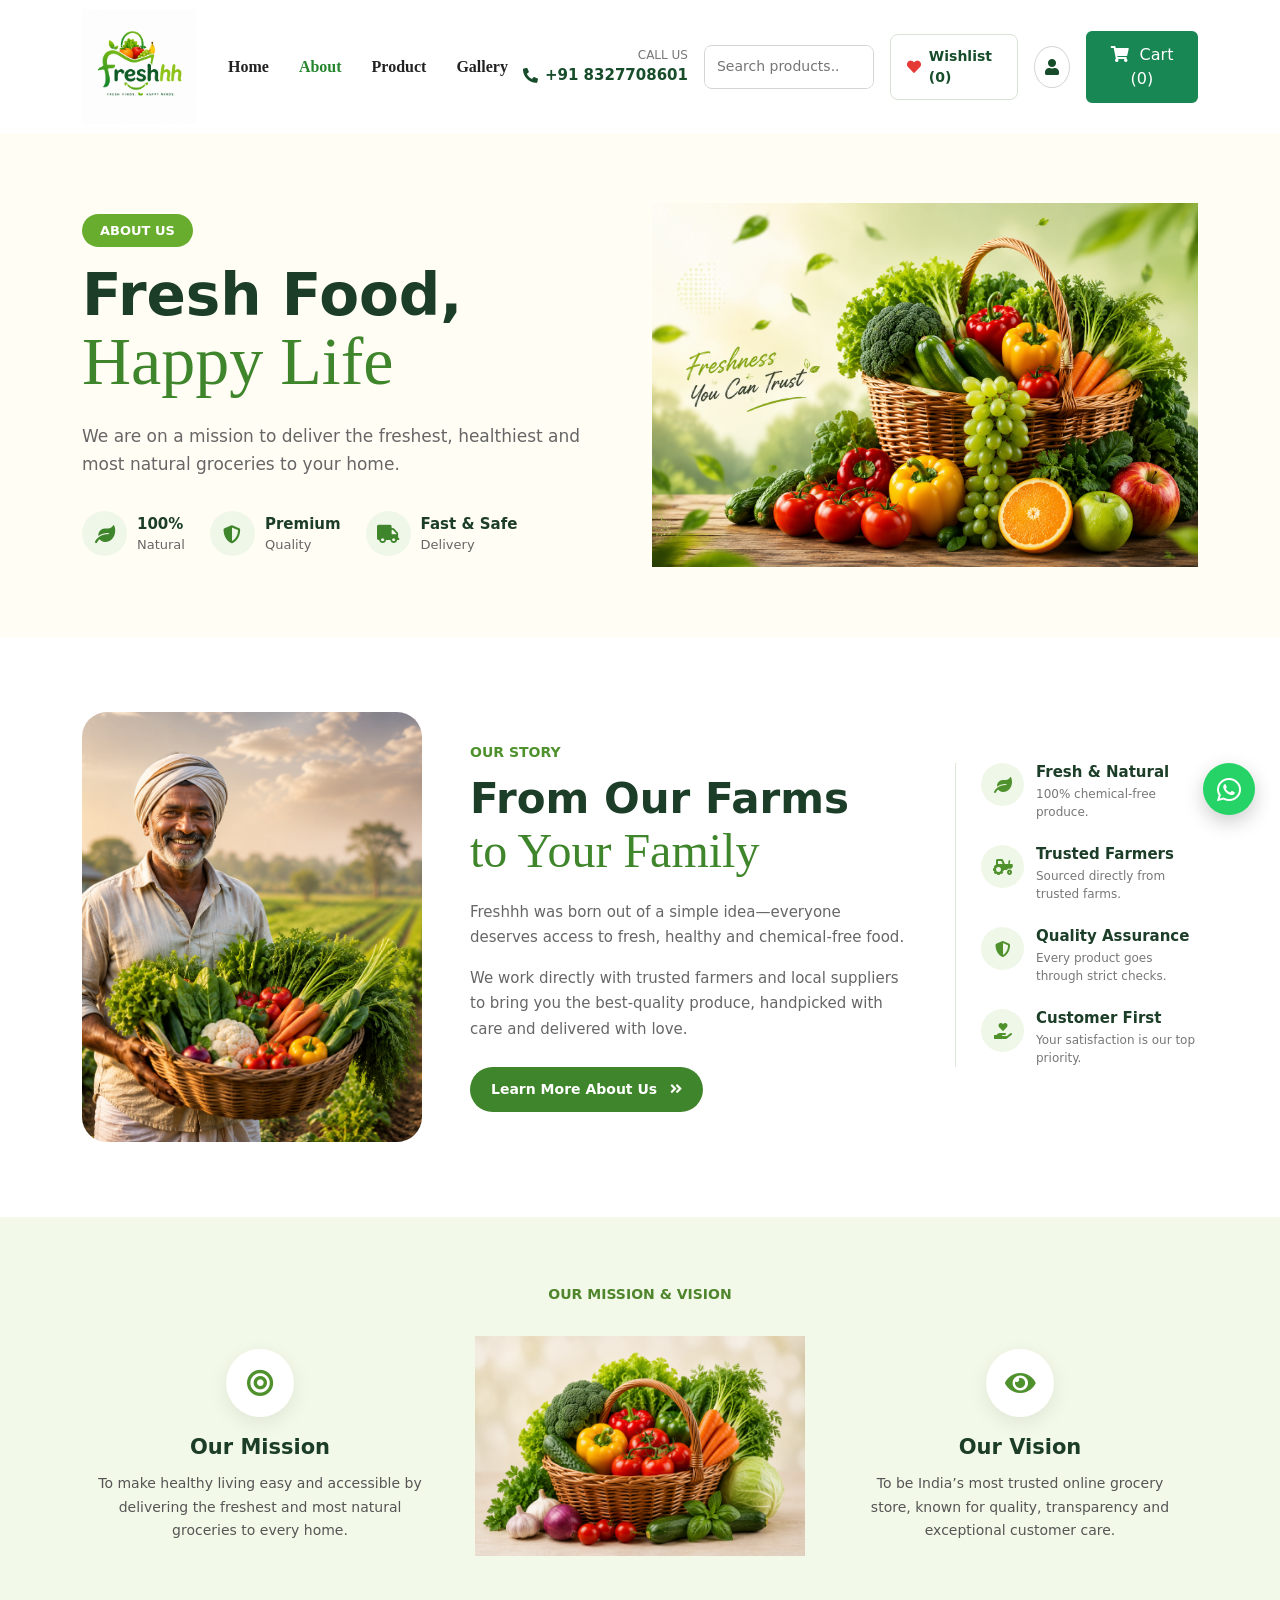
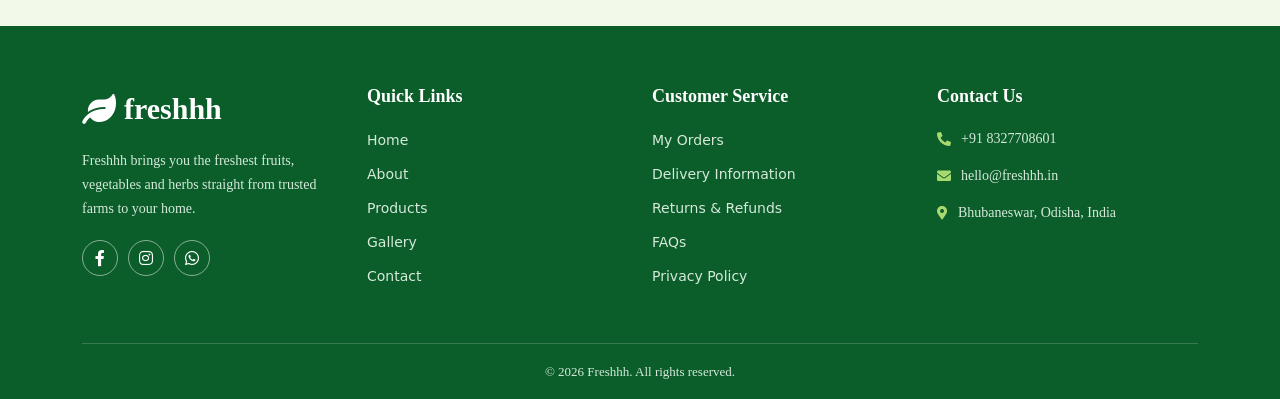
<file: about.html>
<!DOCTYPE html>
<html lang="en">

<head>
  <meta charset="UTF-8">

  <meta name="viewport" content="width=device-width, initial-scale=1.0">

  <title>About Us | Freshhh</title>

  <!-- Favicon -->
  <link rel="shortcut icon" href="./favicon.ico" type="image/x-icon">

  <!-- Bootstrap CSS -->
  <link href="https://cdn.jsdelivr.net/npm/bootstrap@5.1.3/dist/css/bootstrap.min.css" rel="stylesheet">

  <!-- Font Awesome -->
  <link rel="stylesheet" href="https://cdnjs.cloudflare.com/ajax/libs/font-awesome/5.15.4/css/all.min.css">

  <!-- Shared website CSS -->
  <link rel="stylesheet" href="./Css/main.css">
  <link rel="stylesheet" href="./Css/Wishlist.css">
  <!-- About-page CSS -->
  <link rel="stylesheet" href="./Css/about.css">


</head>

<body>

  <!-- Copy your complete navbar from index.html here -->
  <!-- Navbar starts -->
  <header id="full_nav">
    <div class="header">
      <div class="container">

        <nav class="navbar navbar-expand-lg">

          <!-- Logo -->
          <a class="navbar-brand" href="index.html">
            <img src="./Images/logo.png" alt="Freshhh logo" width="150">
          </a>

          <!-- Mobile menu button -->
          <button class="navbar-toggler" type="button" data-bs-toggle="collapse" data-bs-target="#navbarNav"
            aria-controls="navbarNav" aria-expanded="false" aria-label="Toggle navigation">
            <i class="fas fa-stream"></i>
          </button>

          <!-- Collapsible navbar content -->
          <div class="collapse navbar-collapse" id="navbarNav">

            <!-- Navigation links -->
            <ul class="navbar-nav mx-auto">

              <li class="nav-item">
                <a class="nav-link" href="index.html">
                  Home
                </a>
              </li>

              <li class="nav-item">
                <a class="nav-link active" aria-current="page href=" about.html">
                  About
                </a>
              </li>

              <li class="nav-item">
                <a class="nav-link" href="product.html">
                  Product
                </a>
              </li>

              <li class="nav-item">
                <a class="nav-link" href="gallery.html">
                  Gallery
                </a>
              </li>

            </ul>

            <!-- Phone number -->
            <!-- Right side of navbar -->
            <div class="header_right d-lg-flex align-items-center gap-3">

              <div class="phone-area">
                <span class="call-label">Call Us</span>

                <a class="phone_no" href="tel:+918327708601">
                  <i class="fas fa-phone-alt"></i>
                  +91 8327708601
                </a>
              </div>
              <!-- Search box -->
              <div class="search-box">
                <input type="search" placeholder="Search products..." aria-label="Search products">

                <button type="button" aria-label="Search">
                  <i class="fas fa-search"></i>
                </button>
              </div>
              <a class="wishlist-nav-btn" href="wishlist.html" aria-label="View wishlist">
                <i class="fas fa-heart"></i>

                <span>
                  Wishlist
                  (<span class="wishlist-count">0</span>)
                </span>
              </a>


              <a class="account-btn" href="register_login.html" aria-label="Login or create an account">
                <i class="fas fa-user"></i>
                <span>Register/Login</span>
              </a>


              <!-- Cart button -->
              <a class="btn btn-success cart-btn" href="Cart.html">
                <i class="fas fa-shopping-cart"></i>

                <span>
                  Cart
                  (<span class="cart-count">0</span>)
                </span>
              </a>

            </div>
            <!-- Collapsible navbar content ends -->

        </nav>

      </div>
    </div>
  </header>
  <!-- Navbar ends -->


  <!-- About-page content starts -->
  <main>
    <!-- About Hero starts -->
    <section class="about-hero">
      <div class="container">

        <div class="row align-items-center">

          <!-- Left content -->
          <div class="col-lg-6">

            <div class="about-hero-content">

              <span class="about-label">
                About Us
              </span>

              <h1>
                Fresh Food,
                <span>Happy Life</span>
              </h1>

              <p>
                We are on a mission to deliver the freshest,
                healthiest and most natural groceries to your home.
              </p>

              <!-- Small features -->
              <div class="about-benefits">

                <div class="about-benefit">
                  <i class="fas fa-leaf"></i>

                  <div>
                    <strong>100%</strong>
                    <span>Natural</span>
                  </div>
                </div>

                <div class="about-benefit">
                  <i class="fas fa-shield-alt"></i>

                  <div>
                    <strong>Premium</strong>
                    <span>Quality</span>
                  </div>
                </div>

                <div class="about-benefit">
                  <i class="fas fa-truck"></i>

                  <div>
                    <strong>Fast &amp; Safe</strong>
                    <span>Delivery</span>
                  </div>
                </div>

              </div>

            </div>
          </div>

          <!-- Right image -->
          <div class="col-lg-6">

            <div class="about-hero-image">
              <img src="./Images/full basket.png" alt="Basket filled with fresh vegetables and fruits">
            </div>

          </div>

        </div>
      </div>
    </section>
    <!-- About Hero ends -->

    <!-- Our Story starts -->
    <section class="story-section">
      <div class="container">

        <div class="row align-items-center g-5">

          <!-- Farmer image -->
          <div class="col-lg-4">

            <div class="story-image">
              <img src="./Images/farmer basket.png" alt="Farmer carrying freshly harvested vegetables">
            </div>

          </div>

          <!-- Story content -->
          <div class="col-lg-5">

            <div class="story-content">

              <span class="story-label">
                Our Story
              </span>

              <h2>
                From Our Farms
                <span>to Your Family</span>
              </h2>

              <p>
                Freshhh was born out of a simple idea—everyone
                deserves access to fresh, healthy and chemical-free food.
              </p>

              <p>
                We work directly with trusted farmers and local suppliers
                to bring you the best-quality produce, handpicked with care
                and delivered with love.
              </p>

              <a class="story-btn" href="product.html">
                Learn More About Us
                <i class="fas fa-angle-double-right"></i>
              </a>

            </div>

          </div>

          <!-- Our qualities -->
          <div class="col-lg-3">

            <div class="story-values">

              <div class="story-value">
                <i class="fas fa-leaf"></i>

                <div>
                  <h3>Fresh &amp; Natural</h3>
                  <p>100% chemical-free produce.</p>
                </div>
              </div>

              <div class="story-value">
                <i class="fas fa-tractor"></i>

                <div>
                  <h3>Trusted Farmers</h3>
                  <p>Sourced directly from trusted farms.</p>
                </div>
              </div>

              <div class="story-value">
                <i class="fas fa-shield-alt"></i>

                <div>
                  <h3>Quality Assurance</h3>
                  <p>Every product goes through strict checks.</p>
                </div>
              </div>

              <div class="story-value">
                <i class="fas fa-hand-holding-heart"></i>

                <div>
                  <h3>Customer First</h3>
                  <p>Your satisfaction is our top priority.</p>
                </div>
              </div>

            </div>

          </div>

        </div>
      </div>
    </section>
    <!-- Our Story ends -->
    <!-- Mission and Vision starts -->
    <section class="mission-section">
      <div class="container">

        <!-- Section heading -->
        <div class="mission-heading">
          <span>Our Mission &amp; Vision</span>
        </div>

        <div class="row align-items-center g-4">

          <!-- Mission -->
          <div class="col-lg-4">

            <div class="mission-item">

              <div class="mission-icon">
                <i class="fas fa-bullseye"></i>
              </div>

              <h2>Our Mission</h2>

              <p>
                To make healthy living easy and accessible by
                delivering the freshest and most natural groceries
                to every home.
              </p>

            </div>

          </div>

          <!-- Centre image -->
          <div class="col-lg-4">

            <div class="mission-image">
              <img src="./Images/mini basket.png" alt="Basket filled with fresh vegetables">
            </div>

          </div>

          <!-- Vision -->
          <div class="col-lg-4">

            <div class="mission-item">

              <div class="mission-icon">
                <i class="fas fa-eye"></i>
              </div>

              <h2>Our Vision</h2>

              <p>
                To be India’s most trusted online grocery store,
                known for quality, transparency and exceptional
                customer care.
              </p>

            </div>

          </div>

        </div>
      </div>
    </section>
    <!-- Mission and Vision ends -->
  </main>
  <!-- About-page content ends -->


  <!-- Copy your complete footer from index.html here -->
  <!-- Footer starts -->
  <footer class="footer">
    <div class="container">

      <div class="row g-4">

        <!-- Brand information -->
        <div class="col-lg-3 col-md-6">

          <a class="footer-logo" href="index.html">
            <i class="fas fa-leaf"></i>
            freshhh
          </a>

          <p class="footer-about">
            Freshhh brings you the freshest fruits, vegetables
            and herbs straight from trusted farms to your home.
          </p>

          <div class="social-links">

            <a href="#" aria-label="Facebook">
              <i class="fab fa-facebook-f"></i>
            </a>

            <a href="#" aria-label="Instagram">
              <i class="fab fa-instagram"></i>
            </a>

            <a href="#" aria-label="WhatsApp">
              <i class="fab fa-whatsapp"></i>
            </a>

          </div>

        </div>

        <!-- Quick links -->
        <div class="col-lg-3 col-md-6">

          <h3>Quick Links</h3>

          <ul class="footer-links">
            <li>
              <a href="index.html">Home</a>
            </li>

            <li>
              <a href="about.html">About</a>
            </li>

            <li>
              <a href="product.html">Products</a>
            </li>

            <li>
              <a href="gallery.html">Gallery</a>
            </li>

            <li>
              <a href="contact.html">Contact</a>
            </li>
          </ul>

        </div>

        <!-- Customer service -->
        <div class="col-lg-3 col-md-6">

          <h3>Customer Service</h3>

          <ul class="footer-links">
            <li>
              <a href="#">My Orders</a>
            </li>

            <li>
              <a href="#">Delivery Information</a>
            </li>

            <li>
              <a href="#">Returns &amp; Refunds</a>
            </li>

            <li>
              <a href="#">FAQs</a>
            </li>

            <li>
              <a href="#">Privacy Policy</a>
            </li>
          </ul>

        </div>

        <!-- Contact information -->
        <div class="col-lg-3 col-md-6">

          <h3>Contact Us</h3>

          <ul class="contact-list">

            <li>
              <i class="fas fa-phone-alt"></i>

              <a href="tel:+918327708601">
                +91 8327708601
              </a>
            </li>

            <li>
              <i class="fas fa-envelope"></i>

              <a href="mailto:hello@freshhh.in">
                hello@freshhh.in
              </a>
            </li>

            <li>
              <i class="fas fa-map-marker-alt"></i>

              <span>
                Bhubaneswar, Odisha, India
              </span>
            </li>

          </ul>

        </div>

      </div>

      <!-- Bottom copyright -->
      <div class="footer-bottom">
        <p>
          &copy; 2026 Freshhh. All rights reserved.
        </p>
      </div>

    </div>
  </footer>
  <!-- Footer ends -->


  <!-- Bootstrap JavaScript -->
  <script src="https://cdn.jsdelivr.net/npm/bootstrap@5.1.3/dist/js/bootstrap.bundle.min.js"></script>
  <script src="./Js/main.js"></script>
</body>

</html>
</file>
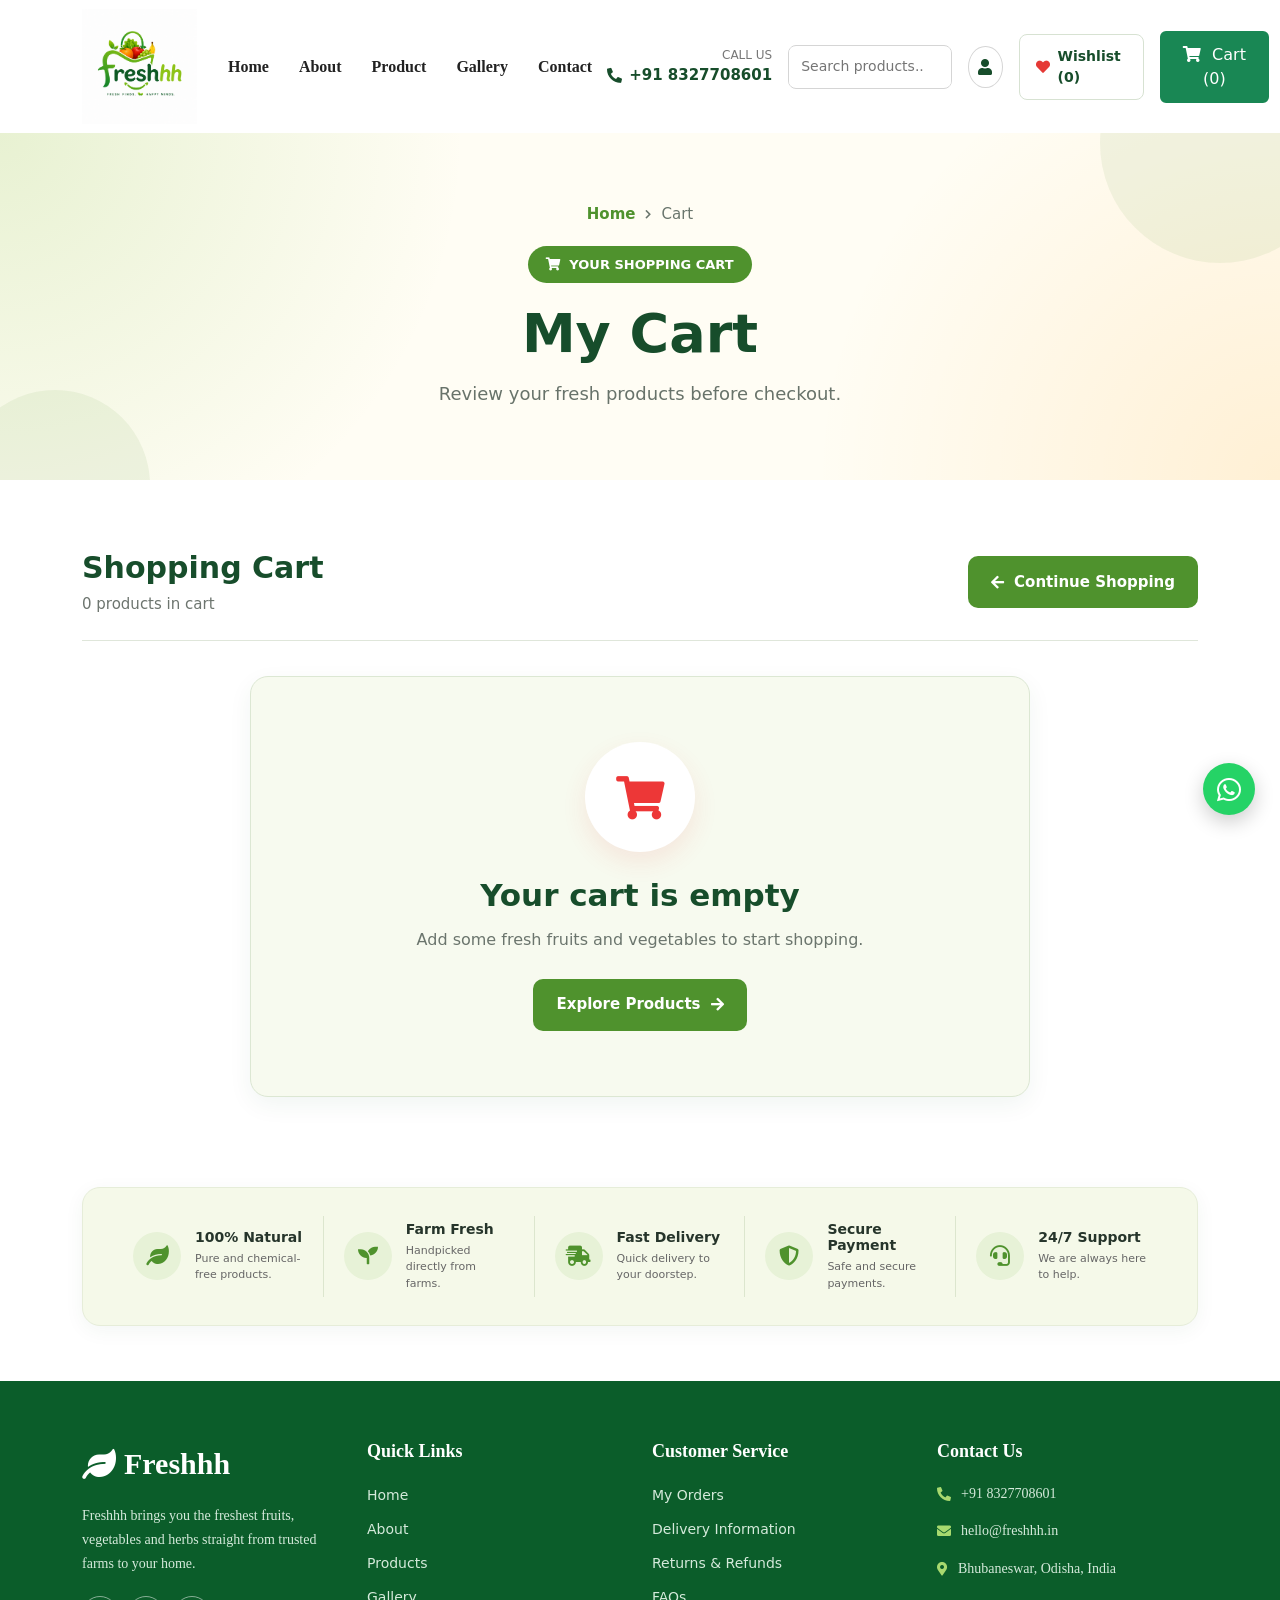
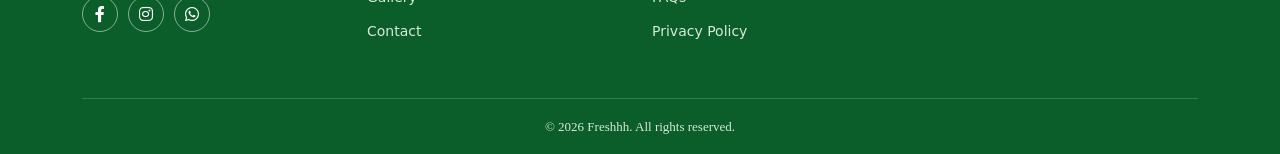
<file: Cart.html>
<!DOCTYPE html>
<html lang="en">

<head>
  <meta charset="UTF-8">

  <meta
    name="viewport"
    content="width=device-width, initial-scale=1.0"
  >

  <title>My Cart | Freshhh</title>

  <!-- Favicon -->
  <link
    rel="shortcut icon"
    href="./favicon.ico"
    type="image/x-icon"
  >

  <!-- Bootstrap 5 CSS -->
  <link
    href="https://cdn.jsdelivr.net/npm/bootstrap@5.1.3/dist/css/bootstrap.min.css"
    rel="stylesheet"
  >

  <!-- Font Awesome 5 -->
  <link
    rel="stylesheet"
    href="https://cdnjs.cloudflare.com/ajax/libs/font-awesome/5.15.4/css/all.min.css"
  >

  <!-- Shared CSS -->
  <link
    rel="stylesheet"
    href="./Css/main.css"
  >

  <!-- Product-card CSS -->
  <link
    rel="stylesheet"
    href="./Css/product.css"
  >

  <!-- Cart-page CSS -->
  <link
    rel="stylesheet"
    href="./Css/Cart.css"
  >
</head>


<body>

  <!-- =====================================
       NAVBAR STARTS
  ====================================== -->
  <header id="full_nav">

    <div class="header">

      <div class="container">

        <nav class="navbar navbar-expand-lg">

          <!-- Logo -->
          <a
            class="navbar-brand"
            href="index.html"
          >
            <img
              src="./Images/logo.png"
              alt="Freshhh logo"
              width="150"
            >
          </a>


          <!-- Mobile navbar button -->
          <button
            class="navbar-toggler"
            type="button"
            data-bs-toggle="collapse"
            data-bs-target="#navbarNav"
            aria-controls="navbarNav"
            aria-expanded="false"
            aria-label="Toggle navigation"
          >
            <i class="fas fa-stream"></i>
          </button>


          <!-- Navbar content -->
          <div
            class="collapse navbar-collapse"
            id="navbarNav"
          >

            <!-- Navigation links -->
            <ul class="navbar-nav mx-auto">

              <li class="nav-item">
                <a
                  class="nav-link"
                  href="index.html"
                >
                  Home
                </a>
              </li>

              <li class="nav-item">
                <a
                  class="nav-link"
                  href="about.html"
                >
                  About
                </a>
              </li>

              <li class="nav-item">
                <a
                  class="nav-link"
                  href="product.html"
                >
                  Product
                </a>
              </li>

              <li class="nav-item">
                <a
                  class="nav-link"
                  href="gallery.html"
                >
                  Gallery
                </a>
              </li>

              <li class="nav-item">
                <a
                  class="nav-link"
                  href="contact.html"
                >
                  Contact
                </a>
              </li>

            </ul>


            <!-- Right navbar section -->
            <div
              class="header_right d-lg-flex align-items-center gap-3"
            >

              <!-- Phone number -->
              <div class="phone-area">

                <span class="call-label">
                  Call Us
                </span>

                <a
                  class="phone_no"
                  href="tel:+918327708601"
                >
                  <i class="fas fa-phone-alt"></i>
                  +91 8327708601
                </a>

              </div>


              <!-- Search box -->
              <div class="search-box">

                <input
                  type="search"
                  placeholder="Search products..."
                  aria-label="Search products"
                >

                <button
                  type="button"
                  aria-label="Search"
                >
                  <i class="fas fa-search"></i>
                </button>

              </div>


              <!-- Account button -->
              <a
                class="account-btn"
                href="register_login.html"
                aria-label="Login or create an account"
              >
                <i class="fas fa-user"></i>

                <span>
                  Register/Login
                </span>
              </a>


              <!-- Wishlist button -->
              <a
                class="wishlist-nav-btn"
                href="wishlist.html"
                aria-label="View wishlist"
              >
                <i class="fas fa-heart"></i>

                <span>
                  Wishlist
                  (<span class="wishlist-count">0</span>)
                </span>
              </a>


              <!-- Cart button -->
              <a
                class="btn btn-success cart-btn active"
                href="Cart.html"
                aria-label="View shopping cart"
                aria-current="page"
              >
                <i class="fas fa-shopping-cart"></i>

                <span>
                  Cart
                  (<span class="cart-count">0</span>)
                </span>
              </a>

            </div>

          </div>

        </nav>

      </div>

    </div>

  </header>
  <!-- =====================================
       NAVBAR ENDS
  ====================================== -->


  <!-- =====================================
       CART PAGE STARTS
  ====================================== -->
  <main>

    <!-- Cart hero starts -->
    <section class="cart-hero">

      <div class="container">

        <div class="cart-hero-content">

          <!-- Breadcrumb -->
          <div class="cart-breadcrumb">

            <a href="index.html">
              Home
            </a>

            <i class="fas fa-chevron-right"></i>

            <span>
              Cart
            </span>

          </div>


          <!-- Small label -->
          <span class="cart-label">

            <i class="fas fa-shopping-cart"></i>

            Your Shopping Cart

          </span>


          <h1>My Cart</h1>

          <p>
            Review your fresh products before checkout.
          </p>

        </div>

      </div>

    </section>
    <!-- Cart hero ends -->


    <!-- Cart section starts -->
    <section class="cart-section">

      <div class="container">

        <!-- Cart heading -->
        <div class="cart-toolbar">

          <div>

            <h2>Shopping Cart</h2>

            <p id="cart-page-count">
              0 products in cart
            </p>

          </div>


          <a
            class="continue-shopping-btn"
            href="product.html"
          >
            <i class="fas fa-arrow-left"></i>

            Continue Shopping
          </a>

        </div>


        <!-- Empty-cart message -->
        <div
          class="empty-cart"
          id="empty-cart"
        >

          <div class="empty-cart-icon">
            <i class="fas fa-shopping-cart"></i>
          </div>

          <h2>Your cart is empty</h2>

          <p>
            Add some fresh fruits and vegetables
            to start shopping.
          </p>

          <a
            class="explore-products-btn"
            href="product.html"
          >
            Explore Products

            <i class="fas fa-arrow-right"></i>
          </a>

        </div>


        <!-- Cart products and summary -->
        <div
          class="cart-content"
          id="cart-content"
        >

          <!-- Cart products -->
          <div class="cart-products">

            <div
              class="cart-items"
              id="cart-items"
            >
              <!-- JavaScript will add cart products here -->
            </div>

          </div>


          <!-- Order summary -->
          <aside class="cart-summary">

            <h2>Order Summary</h2>


            <!-- Subtotal -->
            <div class="summary-row">

              <span>Subtotal</span>

              <strong id="cart-subtotal">
                ₹0
              </strong>

            </div>


            <!-- Delivery -->
            <div class="summary-row">

              <span>Delivery</span>

              <strong id="delivery-charge">
                ₹0
              </strong>

            </div>


            <div class="summary-divider"></div>


            <!-- Final total -->
            <div class="summary-row total-row">

              <span>Total</span>

              <strong id="cart-total">
                ₹0
              </strong>

            </div>


            <!-- Delivery information -->
            <p class="delivery-message">

              <i class="fas fa-truck"></i>

              Free delivery on orders above ₹499

            </p>


            <!-- Checkout button -->
            <button
              class="checkout-btn"
              id="checkout-button"
              type="button"
            >
              Proceed to Checkout

              <i class="fas fa-arrow-right"></i>
            </button>


            <!-- Security information -->
            <div class="secure-checkout">

              <i class="fas fa-lock"></i>

              Secure checkout

            </div>

          </aside>

        </div>

      </div>

    </section>
    <!-- Cart section ends -->

  </main>
  <!-- =====================================
       CART PAGE ENDS
  ====================================== -->


  <!-- =====================================
       BENEFITS STRIP STARTS
  ====================================== -->
  <section class="product-benefits">

    <div class="container">

      <div class="benefits-wrapper">

        <!-- Benefit 1 -->
        <div class="product-benefit">

          <div class="benefit-icon">
            <i class="fas fa-leaf"></i>
          </div>

          <div>
            <h3>100% Natural</h3>

            <p>
              Pure and chemical-free products.
            </p>
          </div>

        </div>


        <!-- Benefit 2 -->
        <div class="product-benefit">

          <div class="benefit-icon">
            <i class="fas fa-seedling"></i>
          </div>

          <div>
            <h3>Farm Fresh</h3>

            <p>
              Handpicked directly from farms.
            </p>
          </div>

        </div>


        <!-- Benefit 3 -->
        <div class="product-benefit">

          <div class="benefit-icon">
            <i class="fas fa-shipping-fast"></i>
          </div>

          <div>
            <h3>Fast Delivery</h3>

            <p>
              Quick delivery to your doorstep.
            </p>
          </div>

        </div>


        <!-- Benefit 4 -->
        <div class="product-benefit">

          <div class="benefit-icon">
            <i class="fas fa-shield-alt"></i>
          </div>

          <div>
            <h3>Secure Payment</h3>

            <p>
              Safe and secure payments.
            </p>
          </div>

        </div>


        <!-- Benefit 5 -->
        <div class="product-benefit">

          <div class="benefit-icon">
            <i class="fas fa-headset"></i>
          </div>

          <div>
            <h3>24/7 Support</h3>

            <p>
              We are always here to help.
            </p>
          </div>

        </div>

      </div>

    </div>

  </section>
  <!-- =====================================
       BENEFITS STRIP ENDS
  ====================================== -->


  <!-- =====================================
       FOOTER STARTS
  ====================================== -->
  <footer class="footer">

    <div class="container">

      <div class="row g-4">

        <!-- Footer about -->
        <div class="col-lg-3 col-md-6">

          <a
            class="footer-logo"
            href="index.html"
          >
            <i class="fas fa-leaf"></i>
            Freshhh
          </a>

          <p class="footer-about">
            Freshhh brings you the freshest fruits,
            vegetables and herbs straight from trusted
            farms to your home.
          </p>

          <div class="social-links">

            <a
              href="#"
              aria-label="Facebook"
            >
              <i class="fab fa-facebook-f"></i>
            </a>

            <a
              href="#"
              aria-label="Instagram"
            >
              <i class="fab fa-instagram"></i>
            </a>

            <a
              href="#"
              aria-label="WhatsApp"
            >
              <i class="fab fa-whatsapp"></i>
            </a>

          </div>

        </div>


        <!-- Quick links -->
        <div class="col-lg-3 col-md-6">

          <h3>Quick Links</h3>

          <ul class="footer-links">

            <li>
              <a href="index.html">Home</a>
            </li>

            <li>
              <a href="about.html">About</a>
            </li>

            <li>
              <a href="product.html">Products</a>
            </li>

            <li>
              <a href="gallery.html">Gallery</a>
            </li>

            <li>
              <a href="contact.html">Contact</a>
            </li>

          </ul>

        </div>


        <!-- Customer service -->
        <div class="col-lg-3 col-md-6">

          <h3>Customer Service</h3>

          <ul class="footer-links">

            <li>
              <a href="#">My Orders</a>
            </li>

            <li>
              <a href="#">Delivery Information</a>
            </li>

            <li>
              <a href="#">Returns &amp; Refunds</a>
            </li>

            <li>
              <a href="#">FAQs</a>
            </li>

            <li>
              <a href="#">Privacy Policy</a>
            </li>

          </ul>

        </div>


        <!-- Contact information -->
        <div class="col-lg-3 col-md-6">

          <h3>Contact Us</h3>

          <ul class="contact-list">

            <li>
              <i class="fas fa-phone-alt"></i>

              <a href="tel:+918327708601">
                +91 8327708601
              </a>
            </li>

            <li>
              <i class="fas fa-envelope"></i>

              <a href="mailto:hello@freshhh.in">
                hello@freshhh.in
              </a>
            </li>

            <li>
              <i class="fas fa-map-marker-alt"></i>

              <span>
                Bhubaneswar, Odisha, India
              </span>
            </li>

          </ul>

        </div>

      </div>


      <!-- Copyright -->
      <div class="footer-bottom">

        <p>
          &copy; 2026 Freshhh. All rights reserved.
        </p>

      </div>

    </div>

  </footer>
  <!-- =====================================
       FOOTER ENDS
  ====================================== -->


  <!-- Bootstrap JavaScript -->
  <script
    src="https://cdn.jsdelivr.net/npm/bootstrap@5.1.3/dist/js/bootstrap.bundle.min.js"
  ></script>

  <!-- Shared JavaScript -->
  <script src="./Js/main.js"></script>

  <!-- Contains the 68-product catalogue -->
  <script src="./Js/product-page.js"></script>

  <!-- Cart-page JavaScript -->
  <script src="./Js/Cart-page.js"></script>

</body>

</html>
</file>
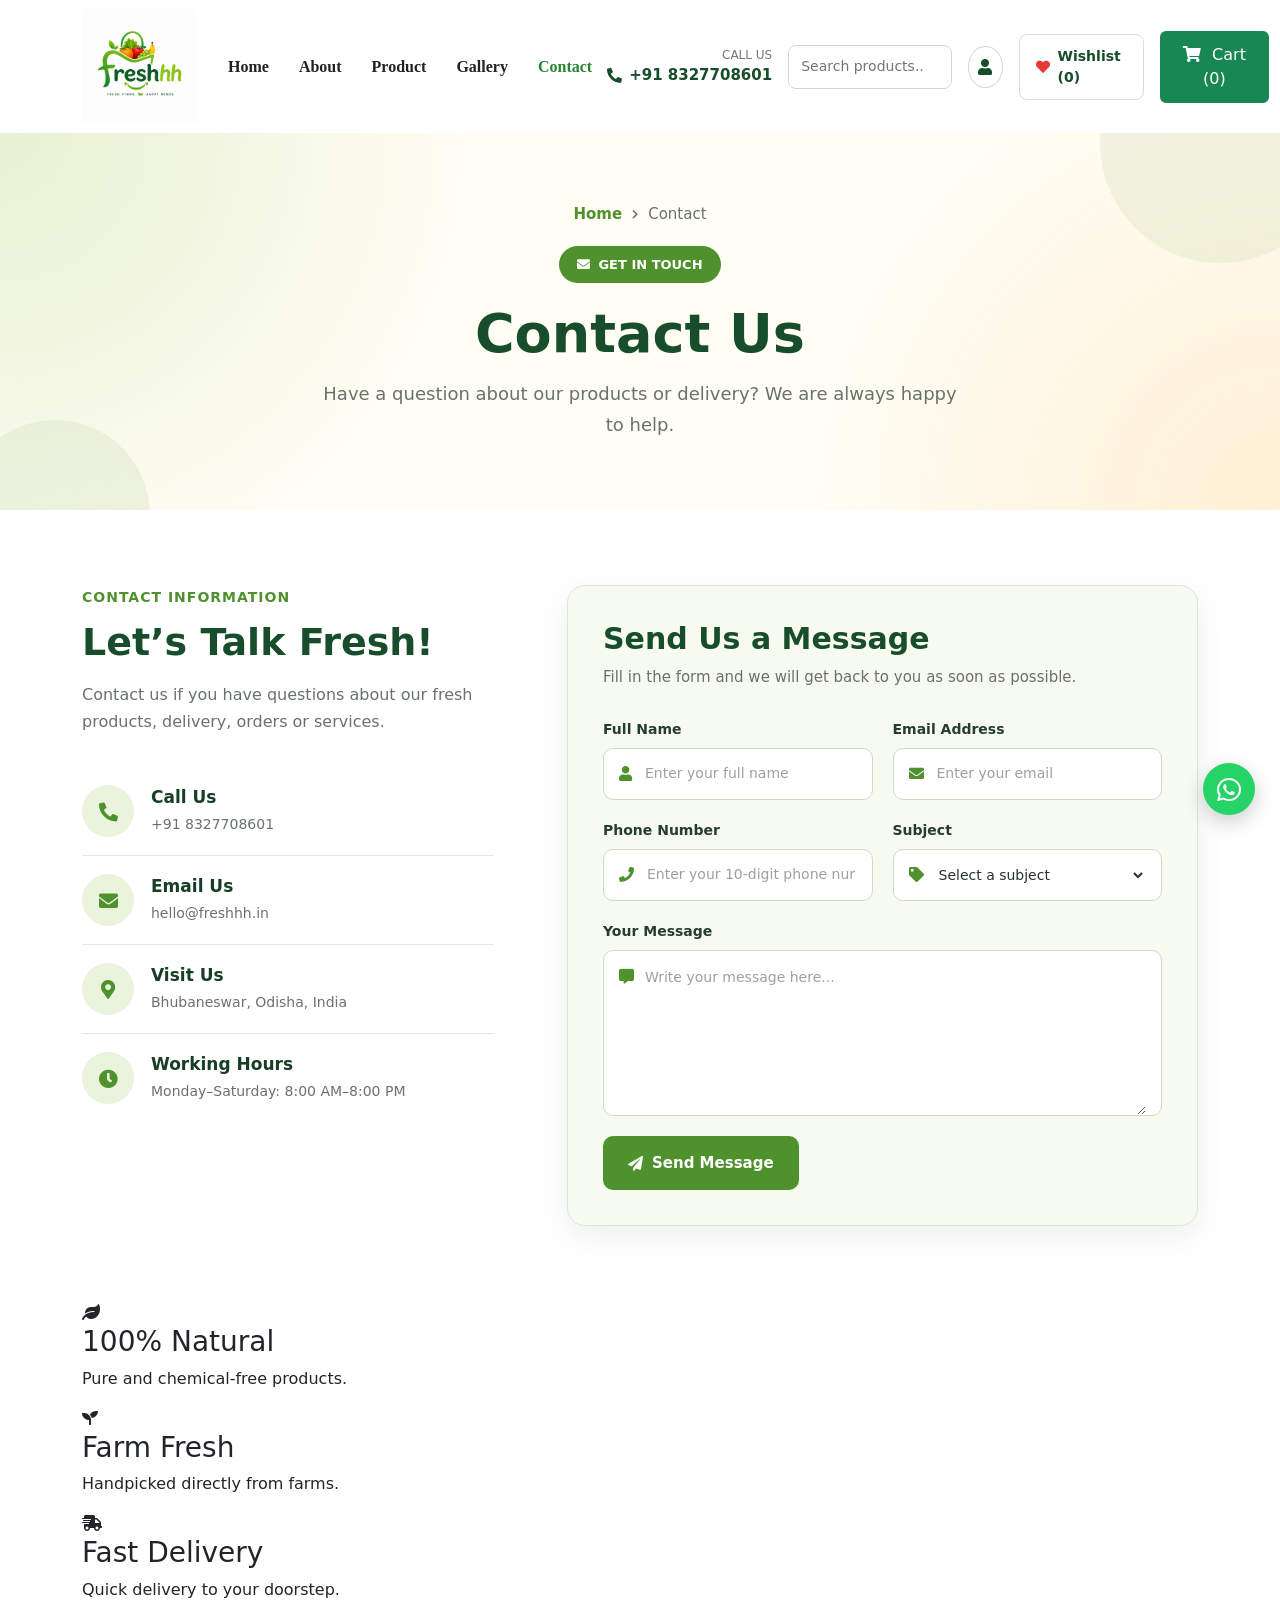
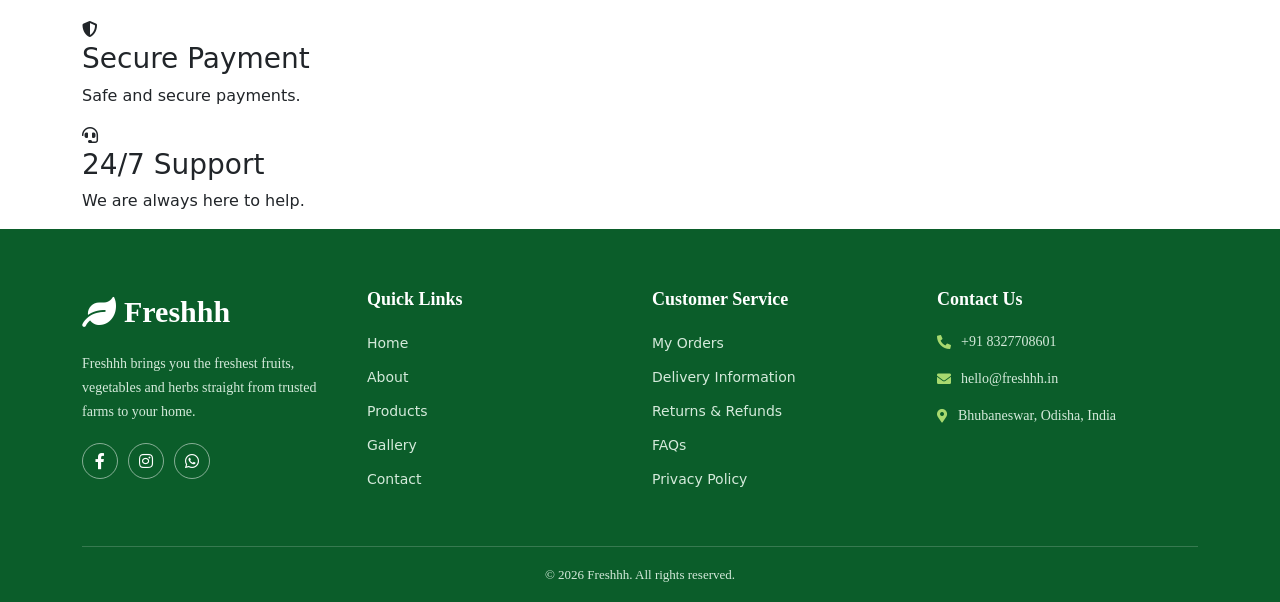
<file: contact.html>
<!DOCTYPE html>
<html lang="en">

<head>
  <meta charset="UTF-8">

  <meta
    name="viewport"
    content="width=device-width, initial-scale=1.0"
  >

  <title>Contact Us | Freshhh</title>

  <!-- Favicon -->
  <link
    rel="shortcut icon"
    href="./favicon.ico"
    type="image/x-icon"
  >

  <!-- Bootstrap 5 CSS -->
  <link
    href="https://cdn.jsdelivr.net/npm/bootstrap@5.1.3/dist/css/bootstrap.min.css"
    rel="stylesheet"
  >

  <!-- Font Awesome 5 -->
  <link
    rel="stylesheet"
    href="https://cdnjs.cloudflare.com/ajax/libs/font-awesome/5.15.4/css/all.min.css"
  >

  <!-- Shared CSS -->
  <link
    rel="stylesheet"
    href="./Css/main.css"
  >

  <!-- Contact-page CSS -->
  <link
    rel="stylesheet"
    href="./Css/contact.css"
  >
</head>


<body>

  <!-- =====================================
       NAVBAR STARTS
  ====================================== -->
  <header id="full_nav">

    <div class="header">

      <div class="container">

        <nav class="navbar navbar-expand-lg">

          <!-- Logo -->
          <a
            class="navbar-brand"
            href="index.html"
          >
            <img
              src="./Images/logo.png"
              alt="Freshhh logo"
              width="150"
            >
          </a>


          <!-- Mobile menu button -->
          <button
            class="navbar-toggler"
            type="button"
            data-bs-toggle="collapse"
            data-bs-target="#navbarNav"
            aria-controls="navbarNav"
            aria-expanded="false"
            aria-label="Toggle navigation"
          >
            <i class="fas fa-stream"></i>
          </button>


          <!-- Navbar content -->
          <div
            class="collapse navbar-collapse"
            id="navbarNav"
          >

            <!-- Navigation links -->
            <ul class="navbar-nav mx-auto">

              <li class="nav-item">
                <a
                  class="nav-link"
                  href="index.html"
                >
                  Home
                </a>
              </li>

              <li class="nav-item">
                <a
                  class="nav-link"
                  href="about.html"
                >
                  About
                </a>
              </li>

              <li class="nav-item">
                <a
                  class="nav-link"
                  href="product.html"
                >
                  Product
                </a>
              </li>

              <li class="nav-item">
                <a
                  class="nav-link"
                  href="gallery.html"
                >
                  Gallery
                </a>
              </li>

              <li class="nav-item">
                <a
                  class="nav-link active"
                  href="contact.html"
                  aria-current="page"
                >
                  Contact
                </a>
              </li>

            </ul>


            <!-- Navbar right section -->
            <div
              class="header_right d-lg-flex align-items-center gap-3"
            >

              <!-- Phone -->
              <div class="phone-area">

                <span class="call-label">
                  Call Us
                </span>

                <a
                  class="phone_no"
                  href="tel:+918327708601"
                >
                  <i class="fas fa-phone-alt"></i>
                  +91 8327708601
                </a>

              </div>


              <!-- Search -->
              <div class="search-box">

                <input
                  type="search"
                  placeholder="Search products..."
                  aria-label="Search products"
                >

                <button
                  type="button"
                  aria-label="Search"
                >
                  <i class="fas fa-search"></i>
                </button>

              </div>


              <!-- Account -->
              <a
                class="account-btn"
                href="register_login.html"
                aria-label="Login or create an account"
              >
                <i class="fas fa-user"></i>

                <span>
                  Register/Login
                </span>
              </a>


              <!-- Wishlist -->
              <a
                class="wishlist-nav-btn"
                href="wishlist.html"
                aria-label="View wishlist"
              >
                <i class="fas fa-heart"></i>

                <span>
                  Wishlist
                  (<span class="wishlist-count">0</span>)
                </span>
              </a>


              <!-- Cart -->
              <a
                class="btn btn-success cart-btn"
                href="Cart.html"
                aria-label="View shopping cart"
              >
                <i class="fas fa-shopping-cart"></i>

                <span>
                  Cart
                  (<span class="cart-count">0</span>)
                </span>
              </a>

            </div>

          </div>

        </nav>

      </div>

    </div>

  </header>
  <!-- =====================================
       NAVBAR ENDS
  ====================================== -->


  <!-- =====================================
       CONTACT PAGE STARTS
  ====================================== -->
  <main>

    <!-- Contact hero starts -->
    <section class="contact-hero">

      <div class="container">

        <div class="contact-hero-content">

          <!-- Breadcrumb -->
          <div class="contact-breadcrumb">

            <a href="index.html">
              Home
            </a>

            <i class="fas fa-chevron-right"></i>

            <span>
              Contact
            </span>

          </div>


          <!-- Label -->
          <span class="contact-label">

            <i class="fas fa-envelope"></i>

            Get in Touch

          </span>


          <h1>Contact Us</h1>

          <p>
            Have a question about our products or delivery?
            We are always happy to help.
          </p>

        </div>

      </div>

    </section>
    <!-- Contact hero ends -->


    <!-- Contact section starts -->
    <section class="contact-section">

      <div class="container">

        <div class="row g-5 align-items-start">

          <!-- Contact information -->
          <div class="col-lg-5">

            <div class="contact-information">

              <span class="section-label">
                Contact Information
              </span>

              <h2>Let’s Talk Fresh!</h2>

              <p class="contact-introduction">
                Contact us if you have questions about our
                fresh products, delivery, orders or services.
              </p>


              <!-- Phone information -->
              <div class="contact-info-item">

                <div class="contact-info-icon">
                  <i class="fas fa-phone-alt"></i>
                </div>

                <div>
                  <h3>Call Us</h3>

                  <a href="tel:+918327708601">
                    +91 8327708601
                  </a>
                </div>

              </div>


              <!-- Email information -->
              <div class="contact-info-item">

                <div class="contact-info-icon">
                  <i class="fas fa-envelope"></i>
                </div>

                <div>
                  <h3>Email Us</h3>

                  <a href="mailto:hello@freshhh.in">
                    hello@freshhh.in
                  </a>
                </div>

              </div>


              <!-- Address information -->
              <div class="contact-info-item">

                <div class="contact-info-icon">
                  <i class="fas fa-map-marker-alt"></i>
                </div>

                <div>
                  <h3>Visit Us</h3>

                  <p>
                    Bhubaneswar, Odisha, India
                  </p>
                </div>

              </div>


              <!-- Working hours -->
              <div class="contact-info-item">

                <div class="contact-info-icon">
                  <i class="fas fa-clock"></i>
                </div>

                <div>
                  <h3>Working Hours</h3>

                  <p>
                    Monday–Saturday: 8:00 AM–8:00 PM
                  </p>
                </div>

              </div>

            </div>

          </div>


          <!-- Contact form -->
          <div class="col-lg-7">

            <div class="contact-form-wrapper">

              <h2>Send Us a Message</h2>

              <p>
                Fill in the form and we will get back
                to you as soon as possible.
              </p>


              <form
                id="contact-form"
                novalidate
              >

                <!-- Name and email row -->
                <div class="contact-form-row">

                  <!-- Full name -->
                  <div class="contact-form-group">

                    <label for="contact-name">
                      Full Name
                    </label>

                    <div class="contact-input-box">

                      <i class="fas fa-user"></i>

                      <input
                        type="text"
                        id="contact-name"
                        name="fullName"
                        placeholder="Enter your full name"
                        required
                      >

                    </div>

                  </div>


                  <!-- Email -->
                  <div class="contact-form-group">

                    <label for="contact-email">
                      Email Address
                    </label>

                    <div class="contact-input-box">

                      <i class="fas fa-envelope"></i>

                      <input
                        type="email"
                        id="contact-email"
                        name="email"
                        placeholder="Enter your email"
                        required
                      >

                    </div>

                  </div>

                </div>


                <!-- Phone and subject row -->
                <div class="contact-form-row">

                  <!-- Phone -->
                  <div class="contact-form-group">

                    <label for="contact-phone">
                      Phone Number
                    </label>

                    <div class="contact-input-box">

                      <i class="fas fa-phone"></i>

                      <input
                        type="tel"
                        id="contact-phone"
                        name="phone"
                        placeholder="Enter your 10-digit phone number"
                        required
                      >

                    </div>

                  </div>


                  <!-- Subject -->
                  <div class="contact-form-group">

                    <label for="contact-subject">
                      Subject
                    </label>

                    <div class="contact-input-box">

                      <i class="fas fa-tag"></i>

                      <select
                        id="contact-subject"
                        name="subject"
                        required
                      >

                        <option value="">
                          Select a subject
                        </option>

                        <option value="product">
                          Product Question
                        </option>

                        <option value="delivery">
                          Delivery Question
                        </option>

                        <option value="order">
                          Order Support
                        </option>

                        <option value="feedback">
                          Feedback
                        </option>

                        <option value="other">
                          Other
                        </option>

                      </select>

                    </div>

                  </div>

                </div>


                <!-- Message -->
                <div class="contact-form-group">

                  <label for="contact-message">
                    Your Message
                  </label>

                  <div class="contact-input-box message-box">

                    <i class="fas fa-comment-alt"></i>

                    <textarea
                      id="contact-message"
                      name="message"
                      rows="6"
                      placeholder="Write your message here..."
                      required
                    ></textarea>

                  </div>

                </div>


                <!-- Success message -->
                <div
                  class="contact-success"
                  id="contact-success"
                >
                  <i class="fas fa-check-circle"></i>

                  Your information is valid. Sending the
                  message will be connected with the backend.
                </div>


                <!-- Submit button -->
                <button
                  class="contact-submit-btn"
                  type="submit"
                >
                  <i class="fas fa-paper-plane"></i>

                  Send Message
                </button>

              </form>

            </div>

          </div>

        </div>

      </div>

    </section>
    <!-- Contact section ends -->

  </main>
  <!-- =====================================
       CONTACT PAGE ENDS
  ====================================== -->


  <!-- =====================================
       BENEFITS STRIP STARTS
  ====================================== -->
  <section class="product-benefits">

    <div class="container">

      <div class="benefits-wrapper">

        <!-- Benefit 1 -->
        <div class="product-benefit">

          <div class="benefit-icon">
            <i class="fas fa-leaf"></i>
          </div>

          <div>
            <h3>100% Natural</h3>

            <p>
              Pure and chemical-free products.
            </p>
          </div>

        </div>


        <!-- Benefit 2 -->
        <div class="product-benefit">

          <div class="benefit-icon">
            <i class="fas fa-seedling"></i>
          </div>

          <div>
            <h3>Farm Fresh</h3>

            <p>
              Handpicked directly from farms.
            </p>
          </div>

        </div>


        <!-- Benefit 3 -->
        <div class="product-benefit">

          <div class="benefit-icon">
            <i class="fas fa-shipping-fast"></i>
          </div>

          <div>
            <h3>Fast Delivery</h3>

            <p>
              Quick delivery to your doorstep.
            </p>
          </div>

        </div>


        <!-- Benefit 4 -->
        <div class="product-benefit">

          <div class="benefit-icon">
            <i class="fas fa-shield-alt"></i>
          </div>

          <div>
            <h3>Secure Payment</h3>

            <p>
              Safe and secure payments.
            </p>
          </div>

        </div>


        <!-- Benefit 5 -->
        <div class="product-benefit">

          <div class="benefit-icon">
            <i class="fas fa-headset"></i>
          </div>

          <div>
            <h3>24/7 Support</h3>

            <p>
              We are always here to help.
            </p>
          </div>

        </div>

      </div>

    </div>

  </section>
  <!-- =====================================
       BENEFITS STRIP ENDS
  ====================================== -->


  <!-- =====================================
       FOOTER STARTS
  ====================================== -->
  <footer class="footer">

    <div class="container">

      <div class="row g-4">

        <!-- Footer about -->
        <div class="col-lg-3 col-md-6">

          <a
            class="footer-logo"
            href="index.html"
          >
            <i class="fas fa-leaf"></i>
            Freshhh
          </a>

          <p class="footer-about">
            Freshhh brings you the freshest fruits,
            vegetables and herbs straight from trusted
            farms to your home.
          </p>

          <div class="social-links">

            <a
              href="#"
              aria-label="Facebook"
            >
              <i class="fab fa-facebook-f"></i>
            </a>

            <a
              href="#"
              aria-label="Instagram"
            >
              <i class="fab fa-instagram"></i>
            </a>

            <a
              href="#"
              aria-label="WhatsApp"
            >
              <i class="fab fa-whatsapp"></i>
            </a>

          </div>

        </div>


        <!-- Quick links -->
        <div class="col-lg-3 col-md-6">

          <h3>Quick Links</h3>

          <ul class="footer-links">

            <li>
              <a href="index.html">Home</a>
            </li>

            <li>
              <a href="about.html">About</a>
            </li>

            <li>
              <a href="product.html">Products</a>
            </li>

            <li>
              <a href="gallery.html">Gallery</a>
            </li>

            <li>
              <a href="contact.html">Contact</a>
            </li>

          </ul>

        </div>


        <!-- Customer service -->
        <div class="col-lg-3 col-md-6">

          <h3>Customer Service</h3>

          <ul class="footer-links">

            <li>
              <a href="#">My Orders</a>
            </li>

            <li>
              <a href="#">Delivery Information</a>
            </li>

            <li>
              <a href="#">Returns &amp; Refunds</a>
            </li>

            <li>
              <a href="#">FAQs</a>
            </li>

            <li>
              <a href="#">Privacy Policy</a>
            </li>

          </ul>

        </div>


        <!-- Contact details -->
        <div class="col-lg-3 col-md-6">

          <h3>Contact Us</h3>

          <ul class="contact-list">

            <li>
              <i class="fas fa-phone-alt"></i>

              <a href="tel:+918327708601">
                +91 8327708601
              </a>
            </li>

            <li>
              <i class="fas fa-envelope"></i>

              <a href="mailto:hello@freshhh.in">
                hello@freshhh.in
              </a>
            </li>

            <li>
              <i class="fas fa-map-marker-alt"></i>

              <span>
                Bhubaneswar, Odisha, India
              </span>
            </li>

          </ul>

        </div>

      </div>


      <!-- Copyright -->
      <div class="footer-bottom">

        <p>
          &copy; 2026 Freshhh. All rights reserved.
        </p>

      </div>

    </div>

  </footer>
  <!-- =====================================
       FOOTER ENDS
  ====================================== -->


  <!-- Bootstrap JavaScript -->
  <script
    src="https://cdn.jsdelivr.net/npm/bootstrap@5.1.3/dist/js/bootstrap.bundle.min.js"
  ></script>

  <!-- Shared JavaScript -->
  <script src="./Js/main.js"></script>

</body>

</html>
</file>
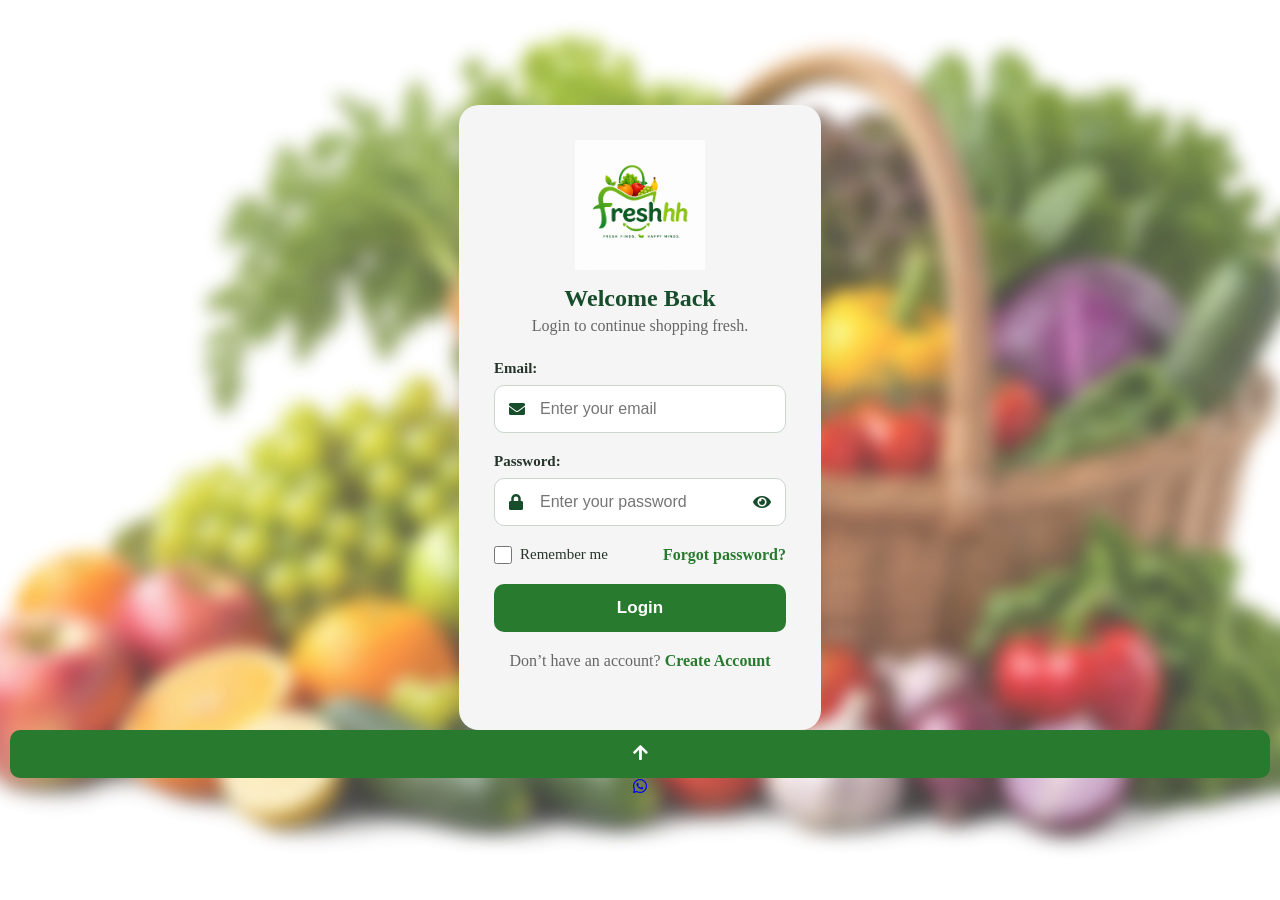
<file: login.html>
<!DOCTYPE html>
<html lang="en">

<head>
  <meta charset="UTF-8">

  <meta
    name="viewport"
    content="width=device-width, initial-scale=1.0"
  >

  <title>Login | Freshhh</title>

  <!-- Google Font -->
  <link rel="preconnect" href="https://fonts.googleapis.com">

  <link
    rel="preconnect"
    href="https://fonts.gstatic.com"
    crossorigin
  >

  <link
    href="https://fonts.googleapis.com/css2?family=Poppins:wght@400;500;600;700&display=swap"
    rel="stylesheet"
  >

  <!-- Font Awesome -->
  <link
    rel="stylesheet"
    href="https://cdnjs.cloudflare.com/ajax/libs/font-awesome/5.15.4/css/all.min.css"
  >

  <!-- Login CSS -->
  <link rel="stylesheet" href="./Css/login.css">
</head>

<body>

  <main>

    <form id="login-form" novalidate>
      <!-- Logo -->
      <img
        class="form-logo"
        src="./Images/logo.png"
        alt="Freshhh logo"
      >

      <h2>Welcome Back</h2>

      <p>Login to continue shopping fresh.</p>

      <!-- Email -->
      <div>
        <label for="login-email">Email:</label>

        <div class="input-box">
          <i class="fas fa-envelope"></i>

          <input
            type="email"
            id="login-email"
            name="email"
            placeholder="Enter your email"
            required
          >
        </div>
      </div>

      <!-- Password -->
      <div>
        <label for="login-password">Password:</label>

        <div class="input-box">
          <i class="fas fa-lock"></i>

          <input
            type="password"
            id="login-password"
            name="password"
            placeholder="Enter your password"
            required
          >

          <i class="fas fa-eye eye-icon"></i>
        </div>
      </div>

      <!-- Remember and forgot password -->
      <div class="login-options">

        <div class="remember-box">
          <input
            type="checkbox"
            id="remember"
            name="remember"
          >

          <label for="remember">
            Remember me
          </label>
        </div>

        <a class="forgot-password" href="#">
          Forgot password?
        </a>

      </div>

      <!-- Login button -->
      <div>
        <button type="submit">
          Login
        </button>
      </div>

      <!-- Registration link -->
      <p class="form-footer">
        Don’t have an account?

        <a href="register_login.html">
          Create Account
        </a>
      </p>

    </form>

  </main>
<script src="./Js/main.js"></script>
</body>

</html>
</file>
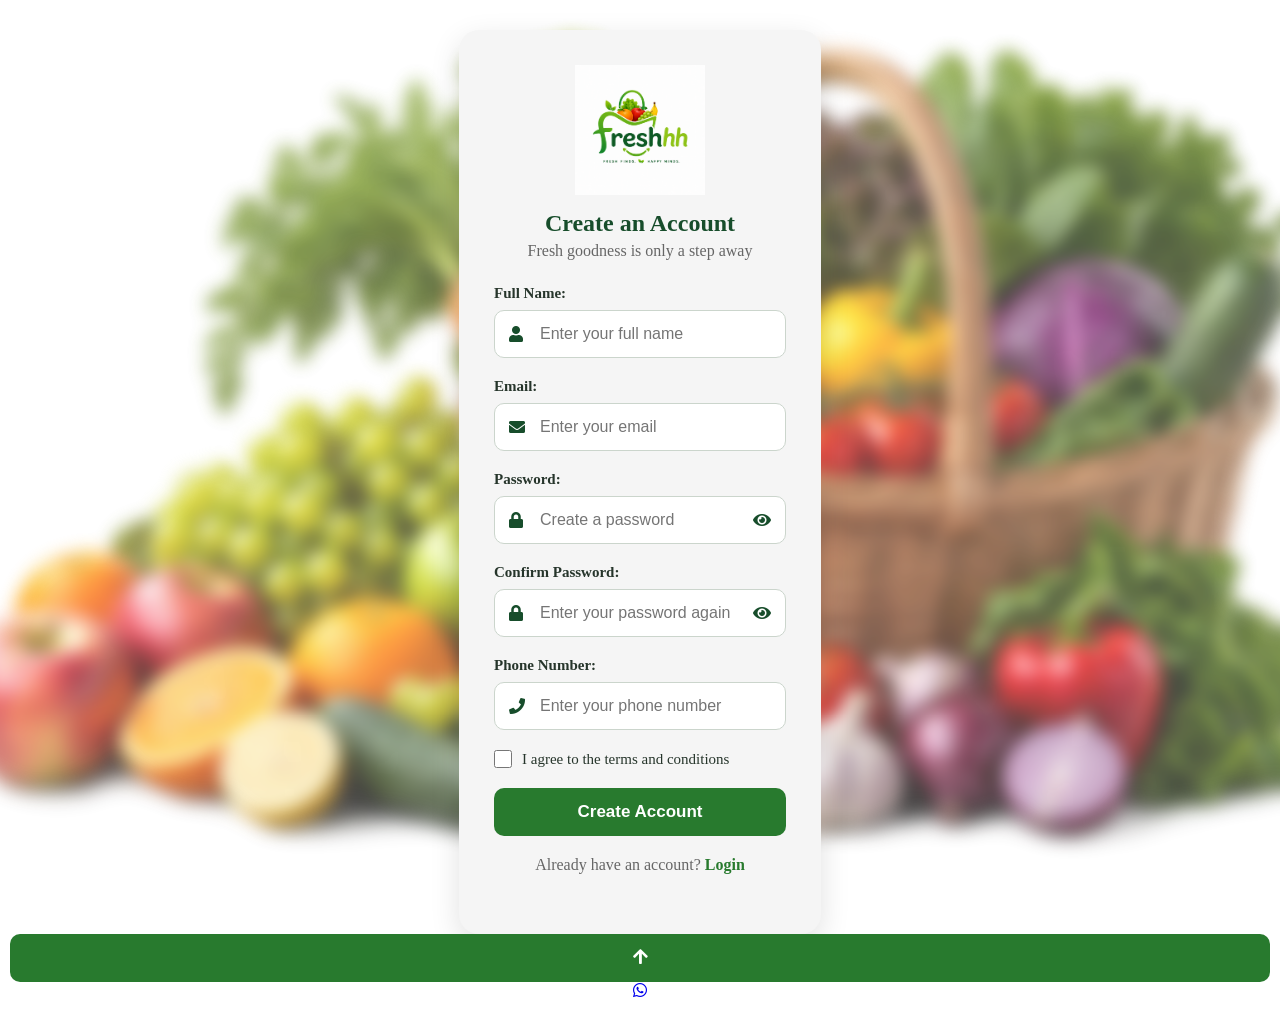
<file: register_login.html>
<!DOCTYPE html>
<html lang="en">

<head>
  <meta charset="UTF-8">

  <meta
    name="viewport"
    content="width=device-width, initial-scale=1.0"
  >

  <title>Create Account | Freshhh</title>

  <!-- Google Font -->
  <link rel="preconnect" href="https://fonts.googleapis.com">

  <link
    rel="preconnect"
    href="https://fonts.gstatic.com"
    crossorigin
  >

  <link
    href="https://fonts.googleapis.com/css2?family=Poppins:wght@400;500;600;700&display=swap"
    rel="stylesheet"
  >

  <!-- Font Awesome -->
  <link
    rel="stylesheet"
    href="https://cdnjs.cloudflare.com/ajax/libs/font-awesome/5.15.4/css/all.min.css"
  >

  <!-- Registration CSS -->
  <link rel="stylesheet" href="./Css/login.css">
</head>

<body>

  <main>

    <form id="register-form" novalidate>

      <!-- Logo -->
      <img
        class="form-logo"
        src="./Images/logo.png"
        alt="Freshhh logo"
      >

      <!-- Form heading -->
      <h2>Create an Account</h2>

      <p>Fresh goodness is only a step away</p>

      <!-- Full name -->
      <div>
        <label for="name">Full Name:</label>

        <div class="input-box">
          <i class="fas fa-user"></i>

          <input
            type="text"
            id="name"
            name="fullName"
            placeholder="Enter your full name"
            required
          >
        </div>
      </div>

      <!-- Email -->
      <div>
        <label for="email">Email:</label>

        <div class="input-box">
          <i class="fas fa-envelope"></i>

          <input
            type="email"
            id="email"
            name="email"
            placeholder="Enter your email"
            required
          >
        </div>
      </div>

      <!-- Password -->
      <div>
        <label for="password">Password:</label>

        <div class="input-box">
          <i class="fas fa-lock"></i>

          <input
            type="password"
            id="password"
            name="password"
            placeholder="Create a password"
            required
          >

          <i class="fas fa-eye eye-icon"></i>
        </div>
      </div>

      <!-- Confirm password -->
      <div>
        <label for="confirm-password">
          Confirm Password:
        </label>

        <div class="input-box">
          <i class="fas fa-lock"></i>

          <input
            type="password"
            id="confirm-password"
            name="confirmPassword"
            placeholder="Enter your password again"
            required
          >

          <i class="fas fa-eye eye-icon"></i>
        </div>
      </div>

      <!-- Phone number -->
      <div>
        <label for="phone">Phone Number:</label>

        <div class="input-box">
          <i class="fas fa-phone"></i>

          <input
            type="tel"
            id="phone"
            name="phone"
            placeholder="Enter your phone number"
            required
          >
        </div>
      </div>

      <!-- Terms checkbox -->
      <div class="terms-box">

        <input
          type="checkbox"
          id="terms"
          name="terms"
          required
        >

        <label for="terms">
          I agree to the terms and conditions
        </label>

      </div>

      <!-- Submit button -->
      <div>
        <button type="submit">
          Create Account
        </button>
      </div>

      <!-- Login link -->
      <p class="form-footer">
        Already have an account?
        <a href="login.html">Login</a>
      </p>

    </form>

  </main>
<script src="./Js/main.js"></script>
</body>

</html>
</file>
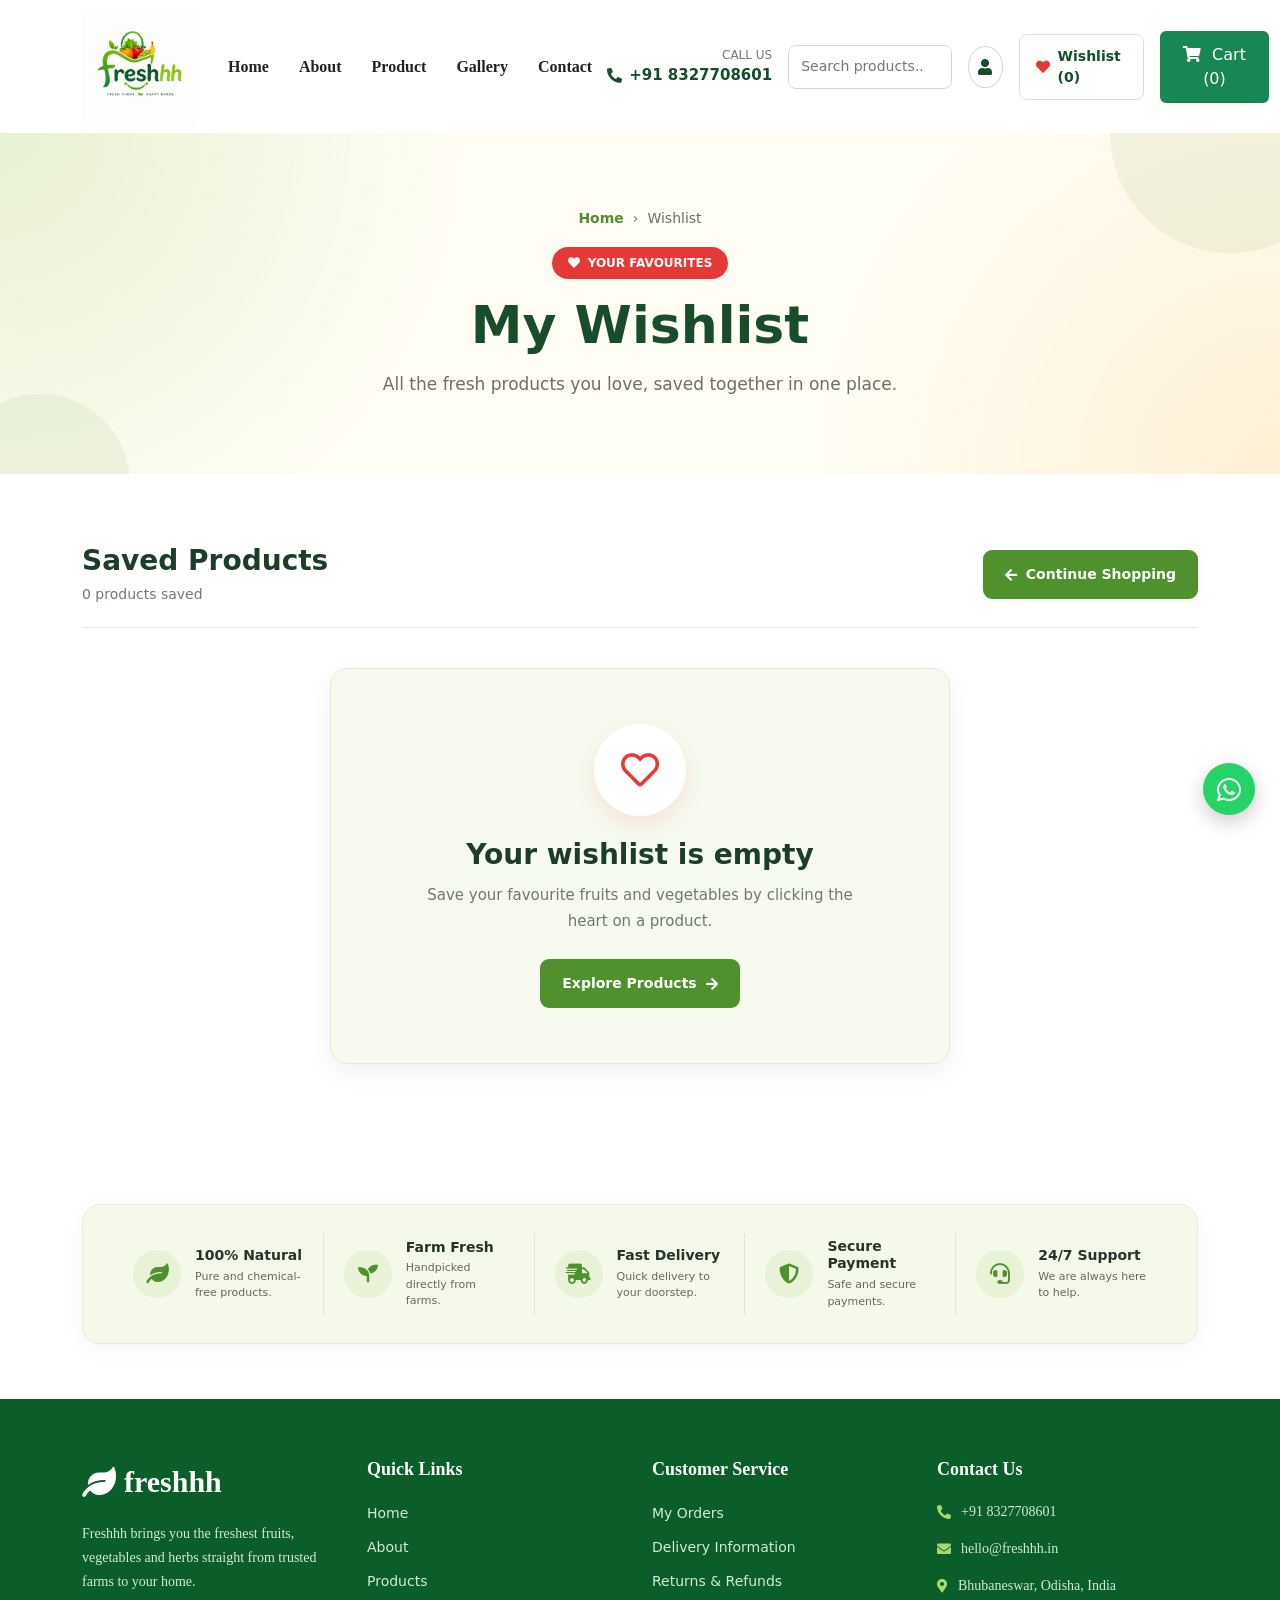
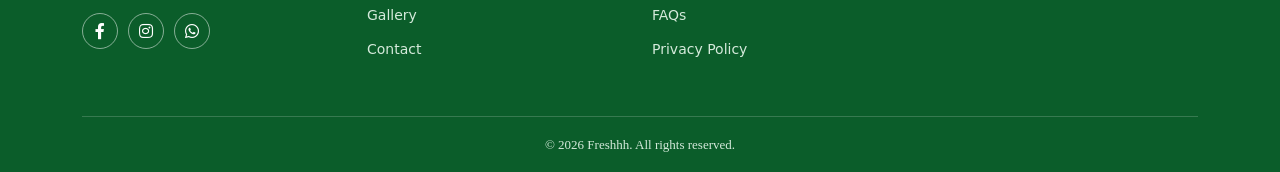
<file: Wishlist.html>
<!DOCTYPE html>
<html lang="en">

<head>
  <meta charset="UTF-8">
  <meta name="viewport" content="width=device-width, initial-scale=1.0">

  <title>My Wishlist | Freshhh</title>

  <link rel="shortcut icon" href="./favicon.ico" type="image/x-icon">

  <link
    href="https://cdn.jsdelivr.net/npm/bootstrap@5.1.3/dist/css/bootstrap.min.css"
    rel="stylesheet"
  >

  <link
    rel="stylesheet"
    href="https://cdnjs.cloudflare.com/ajax/libs/font-awesome/5.15.4/css/all.min.css"
  >

  <link rel="stylesheet" href="./Css/main.css">
  <link rel="stylesheet" href="./Css/product.css">
  <link rel="stylesheet" href="./Css/Wishlist.css">
  
</head>

<body>

  <!-- Navbar starts -->
  <header id="full_nav">
    <div class="header">
      <div class="container">

        <nav class="navbar navbar-expand-lg">

          <a class="navbar-brand" href="index.html">
            <img src="./Images/logo.png" alt="Freshhh logo" width="150">
          </a>

          <button
            class="navbar-toggler"
            type="button"
            data-bs-toggle="collapse"
            data-bs-target="#navbarNav"
            aria-controls="navbarNav"
            aria-expanded="false"
            aria-label="Toggle navigation"
          >
            <i class="fas fa-stream"></i>
          </button>

          <div class="collapse navbar-collapse" id="navbarNav">

            <ul class="navbar-nav mx-auto">
              <li class="nav-item">
                <a class="nav-link" href="index.html">Home</a>
              </li>

              <li class="nav-item">
                <a class="nav-link" href="about.html">About</a>
              </li>

              <li class="nav-item">
                <a class="nav-link" href="product.html">Product</a>
              </li>

              <li class="nav-item">
                <a class="nav-link" href="gallery.html">Gallery</a>
              </li>

              <li class="nav-item">
                <a class="nav-link" href="contact.html">Contact</a>
              </li>
            </ul>

            <div class="header_right d-lg-flex align-items-center gap-3">

              <div class="phone-area">
                <span class="call-label">Call Us</span>

                <a class="phone_no" href="tel:+918327708601">
                  <i class="fas fa-phone-alt"></i>
                  +91 8327708601
                </a>
              </div>

              <div class="search-box">
                <input
                  type="search"
                  placeholder="Search products..."
                  aria-label="Search products"
                >

                <button type="button" aria-label="Search">
                  <i class="fas fa-search"></i>
                </button>
              </div>

              <a
                class="account-btn"
                href="register_login.html"
                aria-label="Login or create an account"
              >
                <i class="fas fa-user"></i>
                <span>Register/Login</span>
              </a>

              <a
                class="wishlist-nav-btn active"
                href="wishlist.html"
                aria-label="View wishlist"
                aria-current="page"
              >
                <i class="fas fa-heart"></i>

                <span>
                  Wishlist
                  (<span class="wishlist-count">0</span>)
                </span>
              </a>

              <a class="btn btn-success cart-btn" href="cart.html">
                <i class="fas fa-shopping-cart"></i>
                Cart (0)
              </a>

            </div>

          </div>

        </nav>

      </div>
    </div>
  </header>
  <!-- Navbar ends -->


  <!-- Wishlist page starts -->
  <main>

    <!-- Wishlist hero starts -->
    <section class="wishlist-hero">
      <div class="container">

        <div class="wishlist-hero-content">

          <div class="breadcrumb-links">
            <a href="index.html">Home</a>
            <span>›</span>
            <span>Wishlist</span>
          </div>

          <span class="wishlist-label">
            <i class="fas fa-heart"></i>
            Your Favourites
          </span>

          <h1>My Wishlist</h1>

          <p>
            All the fresh products you love,
            saved together in one place.
          </p>

        </div>

      </div>
    </section>
    <!-- Wishlist hero ends -->


    <!-- Wishlist products start -->
    <section class="wishlist-section">
      <div class="container">

        <div class="wishlist-toolbar">

          <div>
            <h2>Saved Products</h2>
            <p id="wishlist-page-count">0 products saved</p>
          </div>

          <a class="continue-shopping-btn" href="product.html">
            <i class="fas fa-arrow-left"></i>
            Continue Shopping
          </a>

        </div>

        <!-- Shown when no products are saved -->
        <div class="empty-wishlist" id="empty-wishlist">

          <div class="empty-wishlist-icon">
            <i class="far fa-heart"></i>
          </div>

          <h2>Your wishlist is empty</h2>

          <p>
            Save your favourite fruits and vegetables
            by clicking the heart on a product.
          </p>

          <a class="explore-products-btn" href="product.html">
            Explore Products
            <i class="fas fa-arrow-right"></i>
          </a>

        </div>

        <!-- JavaScript adds saved product cards here -->
        <div
          class="row g-4 wishlist-grid"
          id="wishlist-grid"
        ></div>

      </div>
    </section>
    <!-- Wishlist products end -->

  </main>
  <!-- Wishlist page ends -->


  <!-- Benefits strip starts -->
  <section class="product-benefits">
    <div class="container">

      <div class="benefits-wrapper">

        <div class="product-benefit">
          <div class="benefit-icon">
            <i class="fas fa-leaf"></i>
          </div>

          <div>
            <h3>100% Natural</h3>
            <p>Pure and chemical-free products.</p>
          </div>
        </div>

        <div class="product-benefit">
          <div class="benefit-icon">
            <i class="fas fa-seedling"></i>
          </div>

          <div>
            <h3>Farm Fresh</h3>
            <p>Handpicked directly from farms.</p>
          </div>
        </div>

        <div class="product-benefit">
          <div class="benefit-icon">
            <i class="fas fa-shipping-fast"></i>
          </div>

          <div>
            <h3>Fast Delivery</h3>
            <p>Quick delivery to your doorstep.</p>
          </div>
        </div>

        <div class="product-benefit">
          <div class="benefit-icon">
            <i class="fas fa-shield-alt"></i>
          </div>

          <div>
            <h3>Secure Payment</h3>
            <p>Safe and secure payments.</p>
          </div>
        </div>

        <div class="product-benefit">
          <div class="benefit-icon">
            <i class="fas fa-headset"></i>
          </div>

          <div>
            <h3>24/7 Support</h3>
            <p>We are always here to help.</p>
          </div>
        </div>

      </div>

    </div>
  </section>
  <!-- Benefits strip ends -->


  <!-- Footer starts -->
  <footer class="footer">
    <div class="container">

      <div class="row g-4">

        <div class="col-lg-3 col-md-6">
          <a class="footer-logo" href="index.html">
            <i class="fas fa-leaf"></i>
            freshhh
          </a>

          <p class="footer-about">
            Freshhh brings you the freshest fruits, vegetables
            and herbs straight from trusted farms to your home.
          </p>

          <div class="social-links">
            <a href="#" aria-label="Facebook">
              <i class="fab fa-facebook-f"></i>
            </a>

            <a href="#" aria-label="Instagram">
              <i class="fab fa-instagram"></i>
            </a>

            <a href="#" aria-label="WhatsApp">
              <i class="fab fa-whatsapp"></i>
            </a>
          </div>
        </div>

        <div class="col-lg-3 col-md-6">
          <h3>Quick Links</h3>

          <ul class="footer-links">
            <li><a href="index.html">Home</a></li>
            <li><a href="about.html">About</a></li>
            <li><a href="product.html">Products</a></li>
            <li><a href="gallery.html">Gallery</a></li>
            <li><a href="contact.html">Contact</a></li>
          </ul>
        </div>

        <div class="col-lg-3 col-md-6">
          <h3>Customer Service</h3>

          <ul class="footer-links">
            <li><a href="#">My Orders</a></li>
            <li><a href="#">Delivery Information</a></li>
            <li><a href="#">Returns &amp; Refunds</a></li>
            <li><a href="#">FAQs</a></li>
            <li><a href="#">Privacy Policy</a></li>
          </ul>
        </div>

        <div class="col-lg-3 col-md-6">
          <h3>Contact Us</h3>

          <ul class="contact-list">
            <li>
              <i class="fas fa-phone-alt"></i>
              <a href="tel:+918327708601">+91 8327708601</a>
            </li>

            <li>
              <i class="fas fa-envelope"></i>
              <a href="mailto:hello@freshhh.in">hello@freshhh.in</a>
            </li>

            <li>
              <i class="fas fa-map-marker-alt"></i>
              <span>Bhubaneswar, Odisha, India</span>
            </li>
          </ul>
        </div>

      </div>

      <div class="footer-bottom">
        <p>&copy; 2026 Freshhh. All rights reserved.</p>
      </div>

    </div>
  </footer>
  <!-- Footer ends -->


  <script src="https://cdn.jsdelivr.net/npm/bootstrap@5.1.3/dist/js/bootstrap.bundle.min.js"></script>

<script src="./Js/main.js"></script>
<script src="./Js/product-page.js"></script>
<script src="./Js/Wishlist-page.js"></script>
</body>

</html>
</file>
<file: Css/main.css>
/* Navbar outer area */
.header {
  width: 100%;
  padding: 0;
  background-color: #ffffff;
  box-shadow: 0 2px 12px rgba(0, 0, 0, 0.08);
}

/* Navbar inside area */
.header .navbar {
  padding: 4px 0;
}
/* Navbar logo */
.header .navbar-brand img {
  width: 115px;
  height: auto;
  transition: transform 0.3s ease;
}
.header .navbar-brand img:hover{
  transform: scale(1.15);
}
/* Navbar links */
.header .navbar-nav .nav-link {
  color: #222222;
  font-size: 16px;
  font-weight: bold;
  padding: 10px 15px;
  transition: color 0.3s ease;
  font-family: Cambria, Cochin, Georgia, Times, 'Times New Roman', serif;
}
/* Link colour when mouse touches it */
.header .navbar-nav .nav-link:hover {
  color: #26862f;
}
/* Current page link */
.header .navbar-nav .nav-link.active {
  color: #26862f;
}
.header .navbar-nav .nav-link:hover::after,
.header .navbar-nav .nav-link.active::after {
  width: 60%;
}
/* Phone area */
.header .phone-area {
  text-align: right;
}
/* Search box */
.search-box {
  display: flex;
  align-items: center;

  border: 1px solid #d5d5d5;
  border-radius: 8px;

  overflow: hidden;

  transition: border-color 0.3s ease,
              box-shadow 0.3s ease;
}

/* Search input */
.search-box input {
  width: 160px;
  padding: 9px 12px;

  font-size: 14px;

  border: none;
  outline: none;
}

/* Search icon button */
.search-box button {
  width: auto;
  padding: 9px 12px;

  color: #174d2b;
  background-color: #ffffff;

  border: none;
  cursor: pointer;
}

/* When user clicks inside */
.search-box:focus-within {
  border-color: #26862f;

  box-shadow: 0 0 0 3px rgba(38, 134, 47, 0.12);
}

/* Search-icon hover */
.search-box button:hover {
  color: #ffffff;
  background-color: #26862f;
}
@media (max-width: 991px) {
  .search-box {
    width: 100%;
    margin: 12px 0;
  }

  .search-box input {
    width: 100%;
  }
}
.account-btn {
  width: 42px;
  height: 42px;

  display: flex;
  align-items: center;
  justify-content: center;

  color: #174d2b;
  background-color: #ffffff;

  border: 1px solid #d5d5d5;
  border-radius: 50%;

  text-decoration: none;

  transition: all 0.3s ease;
}

.account-btn span {
  display: none;
}

.account-btn:hover {
  color: #ffffff;
  background-color: #26862f;
  border-color: #26862f;
}
@media (max-width: 991px) {
  .account-btn {
    width: 100%;
    height: auto;

    justify-content: flex-start;
    gap: 8px;

    padding: 10px 14px;
    margin-bottom: 10px;

    border-radius: 8px;
  }

  .account-btn span {
    display: inline;
  }
}

/* Small Call Us text */
.header .call-label {
  display: block;
  color: #777777;
  font-size: 12px;
  font-weight: 500;
  text-transform: uppercase;
}

/* Phone number */
.header .phone_no {
  display: flex;
  align-items: center;
  gap: 7px;

  color: #174d2b;
  font-size: 15px;
  font-weight: 600;

  text-decoration: none;
  white-space: nowrap;

  transition: color 0.3s ease;
}

/* Phone hover */
.header .phone_no:hover {
  color: #f57c00;
}
/* Cart button */
.header .cart-btn {
  color: #ffffff;
  background-color: #198754;

  padding: 10px 16px;
  border: 2px solid #198754;
  border-radius: 6px;

  font-size: 16px;
  text-decoration: none;

  transition: all 0.3s ease;
}
.header .cart-btn i {
  margin-right: 6px;
}
.header .cart-btn:hover {
  color: #198754;
  background-color: #ffffff;

  transform: translateY(-2px);
}
/* Hero section */
.hero-section {
  padding: 60px 0;
  background-color: #fffdf6;
  overflow: hidden;
  font-family: Cambria, Cochin, Georgia, Times, 'Times New Roman', serif;
}

/* Basket image container */
.hero-image {
  text-align: right;
}

/* Basket image */
.hero-image img {
  display: block;

  width: 100%;
  max-width: 700px;
  height: auto;

  margin-left: auto;
}
/* Keep both buttons in one row */
.hero-buttons {
  display: flex;
  align-items: center;
  gap: 25px;

  margin-top: 25px;
}

/* Green Shop Fresh button */
.shop-btn {
  display: inline-block;

  color: #ffffff;
  background-color: #198754;

  padding: 12px 20px;
  border-radius: 6px;

  font-weight: 600;
  text-decoration: none;
}

/* Shop button hover */
.shop-btn:hover {
  color: #ffffff;
  background-color: #126b41;
}

/* Explore Products link */
.explore-btn {
  color: #f26b21;
  font-weight: 600;
  text-decoration: none;
}

/* Explore link hover */
.explore-btn:hover {
  color: #198754;
}
/* Hero heading */
.hero-content h1 {
  color: #174d2b;

  font-size: 52px;
  font-weight: 700;
  line-height: 1.2;

  margin-bottom: 20px;
}

/* Hero paragraph */
.hero-content p {
  color: #555555;

  font-size: 17px;
  line-height: 1.7;

  max-width: 520px;
  margin-bottom: 0;
}
/* Tablets and phones */
@media (max-width: 991px) {

  .hero-section {
    padding: 40px 0;
  }

  .hero-content {
    text-align: center;
    margin-bottom: 35px;
  }

  .hero-content h1 {
    font-size: 40px;
  }

  .hero-content p {
    margin-left: auto;
    margin-right: auto;
  }

  .hero-buttons {
    justify-content: center;
  }

  .hero-image img {
    max-width: 600px;
    margin: 0 auto;
  }

}
@media (max-width: 576px) {

  .hero-content h1 {
    font-size: 32px;
  }

  .hero-content p {
    font-size: 15px;
  }

  .hero-buttons {
    flex-direction: column;
    gap: 15px;
  }

  .shop-btn {
    width: 100%;
    text-align: center;
  }

}
/* Features section */
.features-section {
  padding: 30px 0 60px;
  background-color: #ffffff;
}

/* Feature card */
.feature-box {
  height: 100%;
  padding: 25px;

  display: flex;
  align-items: center;
  gap: 18px;

  background-color: #ffffff;

  border: 1px solid #eeeeee;
  border-radius: 14px;

  box-shadow: 0 6px 20px rgba(0, 0, 0, 0.08);

  transition: transform 0.3s ease,
              box-shadow 0.3s ease;
}

/* Feature card hover */
.feature-box:hover {
  transform: translateY(-6px);

  box-shadow: 0 12px 28px rgba(0, 0, 0, 0.13);
}

/* Round icon area */
.feature-icon {
  width: 60px;
  height: 60px;

  display: flex;
  align-items: center;
  justify-content: center;

  flex-shrink: 0;

  color: #26862f;
  background-color: #edf8e8;

  font-size: 25px;
  border-radius: 50%;
}

/* Feature heading */
.feature-content h3 {
  color: #174d2b;

  font-size: 19px;
  font-weight: 700;
font-family: Cambria, Cochin, Georgia, Times, 'Times New Roman', serif;
  margin-bottom: 6px;
}

/* Feature paragraph */
.feature-content p {
  color: #666666;

  font-size: 14px;
  line-height: 1.6;
  font-family: Cambria, Cochin, Georgia, Times, 'Times New Roman', serif;
  margin-bottom: 0;
}
/* Categories section */
.categories-section {
  padding: 65px 0;
  background-color: #fdfdfd;
}

/* Heading area */
.section-heading {
  text-align: center;
  margin-bottom: 40px;
  font-family: Cambria, Cochin, Georgia, Times, 'Times New Roman', serif;
}

.section-heading h2 {
  color: #174d2b;

  font-size: 34px;
  font-weight: 700;
font-family: Cambria, Cochin, Georgia, Times, 'Times New Roman', serif;
  margin-bottom: 10px;
}

/* Leaf and lines under heading */
.heading-decoration {
  display: flex;
  align-items: center;
  justify-content: center;
  gap: 8px;

  color: #62a832;
}

/* Small green lines */
.heading-decoration span {
  width: 35px;
  height: 2px;

  background-color: #b5d99c;
}

/* Category card */
.category-card {
  position: relative;
  display: block;

  height: 100%;

  color: #222222;
  background-color: #ffffff;

  text-align: center;
  text-decoration: none;

  border-radius: 14px;

  box-shadow: 0 6px 20px rgba(0, 0, 0, 0.09);

  transition: transform 0.3s ease,
              box-shadow 0.3s ease;
}

/* Category card hover */
.category-card:hover {
  color: #174d2b;

  transform: translateY(-8px);

  box-shadow: 0 14px 30px rgba(0, 0, 0, 0.14);
}

/* Image box */
.category-image {
  height: 220px;

  overflow: hidden;

  border-radius: 14px 14px 0 0;
}

/* Category image */
.category-image img {
  width: 100%;
  height: 100%;

  display: block;

  object-fit: cover;

  transition: transform 0.4s ease;
}

/* Image zoom on card hover */
.category-card:hover .category-image img {
  transform: scale(1.08);
}

/* Round category icon */
.category-icon {
  width: 58px;
  height: 58px;

  margin: -29px auto 0;

  position: relative;

  display: flex;
  align-items: center;
  justify-content: center;

  color: #ffffff;
  background-color: #58a52c;

  font-size: 22px;
  font-family: Cambria, Cochin, Georgia, Times, 'Times New Roman', serif;
  border: 5px solid #ffffff;
  border-radius: 50%;
}

/* Category name */
.category-card h3 {
  color: #174d2b;

  font-size: 19px;
  font-weight: 700;
  font-family: Cambria, Cochin, Georgia, Times, 'Times New Roman', serif;
  padding: 10px 10px 22px;
  margin: 0;
}
/* Products section */
.products-section {
  padding: 65px 0;
  background-color: #f8fbf6;
}

/* Product card */
.product-card {
  height: 100%;

  display: flex;
  flex-direction: column;

  background-color: #ffffff;

  border: 1px solid #eeeeee;
  border-radius: 14px;

  overflow: hidden;

  box-shadow: 0 6px 20px rgba(0, 0, 0, 0.08);

  transition: transform 0.3s ease,
              box-shadow 0.3s ease;
}

/* Product hover */
.product-card:hover {
  transform: translateY(-7px);

  box-shadow: 0 14px 30px rgba(0, 0, 0, 0.14);
}

/* Product image area */
.product-image {
  height: 230px;
  overflow: hidden;
}

/* Product image */
.product-image img {
  width: 100%;
  height: 100%;

  display: block;
  object-fit: cover;

  transition: transform 0.4s ease;
}

/* Zoom image when card is hovered */
.product-card:hover .product-image img {
  transform: scale(1.07);
}

/* Product information */
.product-content {
  padding: 20px;

  display: flex;
  flex-direction: column;
  flex-grow: 1;
}

/* Product name */
.product-content h3 {
  color: #222222;

  font-size: 18px;
  font-weight: 700;
  font-family: Cambria, Cochin, Georgia, Times, 'Times New Roman', serif;
  margin-bottom: 10px;
}

/* Product price */
.product-price {
  color: #26862f;

  font-size: 18px;
  font-weight: 700;

  margin-bottom: 12px;
}

/* Smaller price unit */
.product-price span {
  font-size: 13px;
  font-weight: 500;
  font-family: Cambria, Cochin, Georgia, Times, 'Times New Roman', serif;
}

/* Rating row */
.product-rating {
  display: flex;
  align-items: center;
  justify-content: space-between;

  margin-bottom: 18px;
}

/* Star colour */
.product-rating .stars {
  color: #f5a623;
  font-size: 14px;
}

/* Rating number */
.product-rating > span {
  color: #777777;
  font-size: 12px;
}

/* Add to Cart button */
.add-cart-btn {
  width: 100%;

  margin-top: auto;
  padding: 10px 14px;

  color: #26862f;
  background-color: #ffffff;

  font-size: 15px;
  font-weight: 600;
font-family: Cambria, Cochin, Georgia, Times, 'Times New Roman', serif;
  border: 1px solid #26862f;
  border-radius: 7px;

  cursor: pointer;

  transition: all 0.3s ease;
}

/* Space after cart icon */
.add-cart-btn i {
  margin-right: 7px;
}

/* Button hover */
.add-cart-btn:hover {
  color: #ffffff;
  background-color: #26862f;
}
/* Offer section */
.offer-section {
  padding: 60px 0;
  background-color: #ffffff;
}

/* Main offer banner */
.offer-banner {
  padding: 25px 40px;

  background: linear-gradient(
    90deg,
    #fff0c8,
    #ffe2ad
  );

  border-radius: 16px;
  overflow: hidden;
}

/* Mango image area */
.offer-image {
  height: 230px;
}

/* Mango image */
.offer-image img {
  width: 100%;
  height: 100%;

  display: block;
  object-fit: contain;
}

/* Offer heading */
.offer-content h2 {
  color: #174d2b;
  font-family: Cambria, Cochin, Georgia, Times, 'Times New Roman', serif;
  font-size: 32px;
  font-weight: 700;

  margin-bottom: 12px;
}

/* Offer paragraph */
.offer-content p {
  color: #333333;
  font-family: Cambria, Cochin, Georgia, Times, 'Times New Roman', serif;
  font-size: 21px;

  margin-bottom: 20px;
}

/* 20% OFF text */
.offer-content strong {
  color: #f26b21;
  font-size: 30px;
}

/* Shop Now button */
.offer-btn {
  display: inline-block;

  padding: 11px 20px;

  color: #ffffff;
  background-color: #26862f;

  font-size: 15px;
  font-weight: 600;
  font-family: Cambria, Cochin, Georgia, Times, 'Times New Roman', serif;
  text-decoration: none;

  border-radius: 7px;

  transition: all 0.3s ease;
}

/* Space beside arrow */
.offer-btn i {
  margin-left: 7px;
}

/* Button hover */
.offer-btn:hover {
  color: #ffffff;
  background-color: #174d2b;

  transform: translateX(4px);
}
@media (max-width: 767px) {

  .offer-banner {
    padding: 25px 20px;
    text-align: center;
  }

  .offer-image {
    height: 180px;
    margin-bottom: 20px;
  }

  .offer-content h2 {
    font-size: 26px;
  }

  .offer-content p {
    font-size: 17px;
  }

  .offer-content strong {
    font-size: 24px;
  }

}
/* Why Choose Us section */
.why-section {
  padding: 65px 0;
  background-color: #ffffff;
}

/* One reason */
.why-item {
  height: 100%;
  padding: 15px;

  display: flex;
  align-items: flex-start;
  gap: 15px;

  transition: transform 0.3s ease;
}

/* Reason hover */
.why-item:hover {
  transform: translateY(-5px);
}

/* Round icon area */
.why-icon {
  width: 58px;
  height: 58px;

  display: flex;
  align-items: center;
  justify-content: center;

  flex-shrink: 0;

  color: #26862f;
  background-color: #edf8e8;

  font-size: 23px;

  border-radius: 50%;

  transition: all 0.3s ease;
}

/* Icon hover */
.why-item:hover .why-icon {
  color: #ffffff;
  background-color: #26862f;

  transform: rotate(8deg);
}

/* Reason heading */
.why-content h3 {
  color: #174d2b;

  font-size: 17px;
  font-weight: 700;
  font-family: Cambria, Cochin, Georgia, Times, 'Times New Roman', serif;
  margin-bottom: 7px;
}

/* Reason paragraph */
.why-content p {
  color: #666666;

  font-size: 13px;
  line-height: 1.6;
  font-family: Cambria, Cochin, Georgia, Times, 'Times New Roman', serif;
  margin-bottom: 0;
}
/* Newsletter section */
.newsletter-section {
  padding: 40px 0;
  background-color: #ffffff;
}

/* Newsletter banner */
.newsletter-box {
  padding: 35px 40px;

  background-color: #edf8e8;

  border-radius: 16px;
}

/* Icon and text together */
.newsletter-info {
  display: flex;
  align-items: center;
  gap: 18px;
}

/* Round email icon */
.newsletter-icon {
  width: 65px;
  height: 65px;

  display: flex;
  align-items: center;
  justify-content: center;

  flex-shrink: 0;

  color: #ffffff;
  background-color: #26862f;

  font-size: 25px;

  border-radius: 50%;
}

/* Newsletter heading */
.newsletter-content h2 {
  color: #174d2b;

  font-size: 22px;
  font-weight: 700;
font-family: Cambria, Cochin, Georgia, Times, 'Times New Roman', serif;
  margin-bottom: 7px;
}

/* Newsletter paragraph */
.newsletter-content p {
  color: #666666;

  font-size: 13px;
  line-height: 1.6;
  font-family: Cambria, Cochin, Georgia, Times, 'Times New Roman', serif;
  margin-bottom: 0;
}

/* Newsletter form */
.newsletter-form {
  width: 100%;
  max-width: none;

  display: flex;

  padding: 0;
  margin: 0;

  background: transparent;
  box-shadow: none;
  border-radius: 0;
}

/* Email input */
.newsletter-form input {
  flex: 1;

  padding: 13px 16px;

  font-size: 14px;

  border: 1px solid #d7e3d2;
  border-right: none;
  border-radius: 8px 0 0 8px;

  outline: none;
}

/* Input when clicked */
.newsletter-form input:focus {
  border-color: #26862f;

  box-shadow: 0 0 0 3px rgba(38, 134, 47, 0.12);
}

/* Subscribe button */
.newsletter-form button {
  width: auto;

  padding: 13px 22px;

  color: #ffffff;
  background-color: #26862f;

  font-size: 14px;
  font-weight: 600;
  font-family: Cambria, Cochin, Georgia, Times, 'Times New Roman', serif;
  border: 1px solid #26862f;
  border-radius: 0 8px 8px 0;

  cursor: pointer;

  transition: background-color 0.3s ease;
}

/* Subscribe hover */
.newsletter-form button:hover {
  background-color: #174d2b;
}
/* Footer */
.footer {
  padding: 60px 0 0;

  color: #ffffff;
  background-color: #0b5d2a;
}

/* Footer brand name */
.footer-logo {
  display: inline-flex;
  align-items: center;
  gap: 8px;

  color: #ffffff;

  font-size: 30px;
  font-weight: 700;
  font-family: Cambria, Cochin, Georgia, Times, 'Times New Roman', serif;
  text-decoration: none;

  margin-bottom: 18px;
}

/* Logo hover */
.footer-logo:hover {
  color: #b7e38c;
}

/* Brand description */
.footer-about {
  color: #d5eadb;

  font-size: 14px;
  line-height: 1.7;
  font-family: Cambria, Cochin, Georgia, Times, 'Times New Roman', serif;
  margin-bottom: 20px;
}

/* Footer headings */
.footer h3 {
  color: #ffffff;

  font-size: 18px;
  font-weight: 700;
  font-family: Cambria, Cochin, Georgia, Times, 'Times New Roman', serif;
  margin-bottom: 20px;
}

/* Remove list defaults */
.footer-links,
.contact-list {
  padding: 0;
  margin: 0;

  list-style: none;
}

/* Space between links */
.footer-links li {
  margin-bottom: 10px;
}

/* Footer links */
.footer-links a {
  color: #d5eadb;

  font-size: 14px;

  text-decoration: none;

  transition: color 0.3s ease,
              padding-left 0.3s ease;
}

/* Footer link hover */
.footer-links a:hover {
  color: #ffffff;
  padding-left: 6px;
}

/* Social icon row */
.social-links {
  display: flex;
  gap: 10px;
}

/* Social circles */
.social-links a {
  width: 36px;
  height: 36px;

  display: flex;
  align-items: center;
  justify-content: center;

  color: #ffffff;

  border: 1px solid rgba(255, 255, 255, 0.5);
  border-radius: 50%;

  text-decoration: none;

  transition: all 0.3s ease;
}

/* Social hover */
.social-links a:hover {
  color: #0b5d2a;
  background-color: #ffffff;

  transform: translateY(-4px);
}

/* Contact items */
.contact-list li {
  display: flex;
  align-items: flex-start;
  gap: 10px;

  color: #d5eadb;

  font-size: 14px;
  line-height: 1.6;
  font-family: Cambria, Cochin, Georgia, Times, 'Times New Roman', serif;
  margin-bottom: 15px;
}

/* Contact icons */
.contact-list i {
  color: #a8d96f;
  margin-top: 4px;
}

/* Contact links */
.contact-list a {
  color: #d5eadb;
  text-decoration: none;
}

/* Contact hover */
.contact-list a:hover {
  color: #ffffff;
}

/* Copyright area */
.footer-bottom {
  margin-top: 45px;
  padding: 18px 0;

  text-align: center;

  border-top: 1px solid rgba(255, 255, 255, 0.18);
}

/* Copyright text */
.footer-bottom p {
  color: #d5eadb;

  font-size: 13px;
  font-family: Cambria, Cochin, Georgia, Times, 'Times New Roman', serif;
  margin: 0;
}
/* Navbar wishlist button */
.wishlist-nav-btn {
  padding: 11px 16px;

  display: inline-flex;
  align-items: center;
  justify-content: center;
  gap: 8px;

  color: #174d2b;
  background-color: #ffffff;

  font-size: 14px;
  font-weight: 700;
  text-decoration: none;

  border: 1px solid #d7e2d2;
  border-radius: 8px;

  transition: 0.3s ease;
}

.wishlist-nav-btn:hover {
  color: #ffffff;
  background-color: #e53935;
  border-color: #e53935;
}

.wishlist-nav-btn i {
  color: #e53935;
}

.wishlist-nav-btn:hover i {
  color: #ffffff;
}
/* ==================================
   SCROLL TO TOP
================================== */

.scroll-top-btn {
  position: fixed;
  z-index: 999;

  right: 25px;
  bottom: 25px;

  width: 48px;
  height: 48px;

  display: flex;
  align-items: center;
  justify-content: center;

  color: #ffffff;
  background-color: #4f922d;

  font-size: 17px;

  border: none;
  border-radius: 50%;

  box-shadow:
    0 7px 20px rgba(23, 77, 43, 0.25);

  cursor: pointer;

  opacity: 0;
  visibility: hidden;

  transform: translateY(15px);

  transition:
    opacity 0.3s ease,
    visibility 0.3s ease,
    transform 0.3s ease,
    background-color 0.3s ease;
}

.scroll-top-btn.show {
  opacity: 1;
  visibility: visible;

  transform: translateY(0);
}

.scroll-top-btn:hover {
  background-color: #174d2b;
}

@media (max-width: 576px) {

  .scroll-top-btn {
    right: 16px;
    bottom: 16px;

    width: 43px;
    height: 43px;
  }

}
/* ==================================
   FLOATING WHATSAPP BUTTON
================================== */

.whatsapp-float {
  position: fixed;
  z-index: 999;

  right: 25px;
  bottom: 85px;

  width: 52px;
  height: 52px;

  display: flex;
  align-items: center;
  justify-content: center;

  color: #ffffff;
  background-color: #25d366;

  font-size: 27px;
  text-decoration: none;

  border-radius: 50%;

  box-shadow:
    0 7px 20px rgba(0, 0, 0, 0.2);

  transition:
    background-color 0.3s ease,
    transform 0.3s ease;
}

.whatsapp-float:hover {
  color: #ffffff;
  background-color: #128c4a;

  transform: translateY(-3px) scale(1.05);
}

@media (max-width: 576px) {

  .whatsapp-float {
    right: 16px;
    bottom: 72px;

    width: 47px;
    height: 47px;

    font-size: 24px;
  }

}
</file>
<file: Css/Wishlist.css>
/* ==================================
   WISHLIST HERO
================================== */

.wishlist-hero {
  position: relative;
  padding: 75px 0;

  background:
    radial-gradient(
      circle at top left,
      rgba(139, 195, 74, 0.2),
      transparent 35%
    ),
    radial-gradient(
      circle at bottom right,
      rgba(255, 152, 0, 0.13),
      transparent 35%
    ),
    #fffdf4;

  overflow: hidden;
}

.wishlist-hero::before,
.wishlist-hero::after {
  content: "";
  position: absolute;

  background-color: rgba(79, 146, 45, 0.08);
  border-radius: 50%;
}

.wishlist-hero::before {
  width: 240px;
  height: 240px;
  top: -120px;
  right: -70px;
}

.wishlist-hero::after {
  width: 180px;
  height: 180px;
  bottom: -100px;
  left: -50px;
}

.wishlist-hero-content {
  position: relative;
  z-index: 1;

  max-width: 680px;
  margin: 0 auto;
  text-align: center;
}

.wishlist-hero .breadcrumb-links {
  margin-bottom: 18px;

  display: flex;
  justify-content: center;
  align-items: center;
  gap: 9px;

  color: #667267;
  font-size: 14px;
}

.wishlist-hero .breadcrumb-links a {
  color: #4f922d;
  font-weight: 700;
  text-decoration: none;
}

.wishlist-label {
  margin-bottom: 15px;
  padding: 7px 16px;

  display: inline-flex;
  align-items: center;
  gap: 8px;

  color: #ffffff;
  background-color: #e53935;

  font-size: 12px;
  font-weight: 700;
  text-transform: uppercase;

  border-radius: 20px;
}

.wishlist-hero-content h1 {
  margin-bottom: 14px;

  color: #174d2b;
  font-size: 52px;
  font-weight: 700;
}

.wishlist-hero-content p {
  max-width: 530px;
  margin: 0 auto;

  color: #667267;
  font-size: 17px;
  line-height: 1.7;
}


/* ==================================
   WISHLIST PRODUCTS
================================== */

.wishlist-section {
  min-height: 480px;
  padding: 70px 0 80px;
  background-color: #ffffff;
}

.wishlist-toolbar {
  margin-bottom: 35px;
  padding-bottom: 22px;

  display: flex;
  align-items: center;
  justify-content: space-between;
  gap: 20px;

  border-bottom: 1px solid #e4eadf;
}

.wishlist-toolbar h2 {
  margin: 0 0 6px;

  color: #1c3d27;
  font-size: 28px;
  font-weight: 700;
}

.wishlist-toolbar p {
  margin: 0;
  color: #727a73;
  font-size: 14px;
}

.continue-shopping-btn,
.explore-products-btn {
  padding: 12px 20px;

  display: inline-flex;
  align-items: center;
  justify-content: center;
  gap: 9px;

  color: #ffffff;
  background-color: #4f922d;

  font-size: 14px;
  font-weight: 700;
  text-decoration: none;

  border: 2px solid #4f922d;
  border-radius: 9px;

  transition: 0.3s ease;
}

.continue-shopping-btn:hover,
.explore-products-btn:hover {
  color: #ffffff;
  background-color: #174d2b;
  border-color: #174d2b;

  transform: translateY(-3px);
}


/* ==================================
   EMPTY WISHLIST
================================== */

.empty-wishlist {
  max-width: 620px;
  margin: 40px auto;
  padding: 55px 35px;

  text-align: center;

  background-color: #f7faef;
  border: 1px solid #e1e9d7;
  border-radius: 18px;

  box-shadow: 0 8px 25px rgba(23, 77, 43, 0.07);
}

.empty-wishlist-icon {
  width: 92px;
  height: 92px;
  margin: 0 auto 22px;

  display: flex;
  align-items: center;
  justify-content: center;

  color: #e53935;
  background-color: #ffffff;

  font-size: 38px;
  border-radius: 50%;

  box-shadow: 0 8px 22px rgba(229, 57, 53, 0.12);
}

.empty-wishlist h2 {
  margin-bottom: 12px;

  color: #1c3d27;
  font-size: 28px;
  font-weight: 700;
}

.empty-wishlist p {
  max-width: 440px;
  margin: 0 auto 25px;

  color: #707970;
  font-size: 15px;
  line-height: 1.7;
}

.wishlist-grid:empty {
  display: none;
}

.wishlist-grid:not(:empty) + .empty-wishlist {
  display: none;
}


/* Selected heart on product cards */
.wishlist-grid .wishlist-btn.active {
  color: #ffffff;
  background-color: #e53935;
}


/* ==================================
   RESPONSIVE WISHLIST PAGE
================================== */

@media (max-width: 767px) {
  .wishlist-hero {
    padding: 55px 15px;
  }

  .wishlist-hero-content h1 {
    font-size: 40px;
  }

  .wishlist-section {
    padding: 50px 0 60px;
  }

  .wishlist-toolbar {
    flex-direction: column;
    align-items: flex-start;
  }
}


@media (max-width: 576px) {
  .wishlist-hero-content h1 {
    font-size: 34px;
  }

  .wishlist-hero-content p {
    font-size: 15px;
  }

  .wishlist-toolbar h2 {
    font-size: 24px;
  }

  .continue-shopping-btn {
    width: 100%;
  }

  .empty-wishlist {
    padding: 40px 20px;
  }

  .empty-wishlist-icon {
    width: 78px;
    height: 78px;
    font-size: 32px;
  }

  .empty-wishlist h2 {
    font-size: 24px;
  }
}
</file>
<file: Css/about.css>
/* About Hero */
.about-hero {
  padding: 70px 0;

  background-color: #fffdf4;

  overflow: hidden;
}

/* Small About Us label */
.about-label {
  display: inline-block;

  padding: 7px 18px;
  margin-bottom: 18px;

  color: #ffffff;
  background-color: #69ad2f;

  font-size: 13px;
  font-weight: 700;
  text-transform: uppercase;

  border-radius: 20px;
}

/* Main heading */
.about-hero-content h1 {
  color: #1c3d27;

  font-size: 58px;
  font-weight: 700;
  line-height: 1.05;

  margin-bottom: 24px;
}

/* Happy Life text */
.about-hero-content h1 span {
  display: block;

  color: #3f852b;

  font-family: "Brush Script MT", cursive;
  font-size: 68px;
  font-weight: 400;
}

/* Description */
.about-hero-content > p {
  max-width: 520px;

  color: #666666;

  font-size: 17px;
  line-height: 1.7;

  margin-bottom: 32px;
}

/* Benefits row */
.about-benefits {
  display: flex;
  flex-wrap: wrap;
  gap: 25px;
}

/* One benefit */
.about-benefit {
  display: flex;
  align-items: center;
  gap: 10px;
}

/* Benefit icon */
.about-benefit > i {
  width: 45px;
  height: 45px;

  display: flex;
  align-items: center;
  justify-content: center;

  color: #3f852b;
  background-color: #eff7e8;

  font-size: 18px;

  border-radius: 50%;
}

/* Benefit text */
.about-benefit strong,
.about-benefit span {
  display: block;
}

/* Main benefit text */
.about-benefit strong {
  color: #1c3d27;
  font-size: 15px;
}

/* Small benefit text */
.about-benefit span {
  color: #666666;
  font-size: 13px;
}

/* Image container */
.about-hero-image {
  text-align: right;
}

/* Hero image */
.about-hero-image img {
  display: block;

  width: 100%;
  max-width: 700px;
  height: auto;

  margin-left: auto;
}
/* Our Story section */
.story-section {
  padding: 75px 0;
  background-color: #ffffff;
}

/* Farmer image */
.story-image img {
  display: block;

  width: 100%;
  height: 430px;

  object-fit: cover;

  border-radius: 25px;
}

/* Small Our Story label */
.story-label {
  display: block;

  color: #4f922d;

  font-size: 14px;
  font-weight: 700;
  text-transform: uppercase;

  margin-bottom: 12px;
}

/* Story heading */
.story-content h2 {
  color: #1c3d27;

  font-size: 42px;
  font-weight: 700;
  line-height: 1.15;

  margin-bottom: 22px;
}

/* Script-style heading text */
.story-content h2 span {
  display: block;

  color: #3f852b;

  font-family: "Brush Script MT", cursive;
  font-size: 48px;
  font-weight: 400;
}

/* Story paragraphs */
.story-content p {
  color: #666666;

  font-size: 15px;
  line-height: 1.7;

  margin-bottom: 15px;
}

/* Learn More button */
.story-btn {
  display: inline-block;

  padding: 12px 21px;
  margin-top: 10px;

  color: #ffffff;
  background-color: #3f852b;

  font-size: 14px;
  font-weight: 600;

  text-decoration: none;

  border-radius: 25px;

  transition: all 0.3s ease;
}

.story-btn i {
  margin-left: 8px;
}

.story-btn:hover {
  color: #ffffff;
  background-color: #174d2b;

  transform: translateX(4px);
}

/* Values column */
.story-values {
  padding-left: 25px;

  border-left: 1px solid #dce8d5;
}

/* One value */
.story-value {
  display: flex;
  align-items: flex-start;
  gap: 12px;

  margin-bottom: 24px;
}

/* Value icon */
.story-value > i {
  width: 43px;
  height: 43px;

  display: flex;
  align-items: center;
  justify-content: center;

  flex-shrink: 0;

  color: #4f922d;
  background-color: #eff7e8;

  border-radius: 50%;
}

/* Value heading */
.story-value h3 {
  color: #1c3d27;

  font-size: 15px;
  font-weight: 700;

  margin-bottom: 4px;
}

/* Value description */
.story-value p {
  color: #777777;

  font-size: 12px;
  line-height: 1.5;

  margin: 0;
}
/* Mission and Vision section */
.mission-section {
  padding: 65px 0;

  background-color: #f3f9e8;
}

/* Section heading */
.mission-heading {
  text-align: center;

  margin-bottom: 25px;
}

/* Small uppercase heading */
.mission-heading span {
  color: #4f852c;

  font-size: 14px;
  font-weight: 700;
  text-transform: uppercase;
}

/* Mission and Vision item */
.mission-item {
  max-width: 330px;

  text-align: center;

  margin: 0 auto;
}

/* Round icon */
.mission-icon {
  width: 68px;
  height: 68px;

  display: flex;
  align-items: center;
  justify-content: center;

  color: #4f922d;
  background-color: #ffffff;

  font-size: 27px;

  border-radius: 50%;

  margin: 0 auto 18px;

  box-shadow: 0 6px 20px rgba(0, 0, 0, 0.08);

  transition: all 0.3s ease;
}

/* Icon hover */
.mission-item:hover .mission-icon {
  color: #ffffff;
  background-color: #4f922d;

  transform: translateY(-5px);
}

/* Item heading */
.mission-item h2 {
  color: #1c3d27;

  font-size: 21px;
  font-weight: 700;

  margin-bottom: 12px;
}

/* Item paragraph */
.mission-item p {
  color: #555555;

  font-size: 14px;
  line-height: 1.7;

  margin: 0;
}

/* Centre image */
.mission-image {
  text-align: center;
}

/* Basket image */
.mission-image img {
  display: block;

  width: 100%;
  max-width: 330px;
  height: 230px;

  object-fit: contain;

  margin: 0 auto;
  transition: 2s;
}
.mission-image:hover img{
 transform: translateY(-8px) scale(1.07) rotate(2deg);

  filter: drop-shadow(
    0 12px 10px rgba(23, 77, 43, 0.2)
  );
}
/* Current page in navbar */
/* Current page link */
.header .navbar-nav .nav-link.active {
  color: #26862f;
</file>
<file: Css/product.css>
/* Product Hero */
.product-hero {
  padding: 45px 0 0;

  background-color: #fffdf4;

  overflow: hidden;
}

/* Breadcrumb */
.breadcrumb-links {
  display: flex;
  align-items: center;
  gap: 9px;

  margin-bottom: 20px;

  color: #777777;
  font-size: 14px;
}

/* Breadcrumb Home link */
.breadcrumb-links a {
  color: #555555;
  text-decoration: none;
}

/* Breadcrumb hover */
.breadcrumb-links a:hover {
  color: #4f922d;
}

/* Main heading */
.product-hero-content h1 {
  color: #1c3d27;

  font-size: 58px;
  font-weight: 700;
  line-height: 1;

  margin-bottom: 20px;
}

/* Fresh script text */
.product-hero-content h1 span {
  display: block;

  color: #4f922d;

  font-family: "Brush Script MT", cursive;
  font-size: 58px;
  font-weight: 400;

  margin-bottom: 7px;
}

/* Heading leaf */
.product-hero-content h1 i {
  color: #65aa33;

  font-size: 25px;

  transform: rotate(-25deg);
}

/* Hero description */
.product-hero-content p {
  max-width: 430px;

  color: #666666;

  font-size: 17px;
  line-height: 1.7;
}

/* Image container */
.product-hero-image {
  text-align: right;
}

/* Hero image */
.product-hero-image img {
  display: block;

  width: 100%;
  max-width: 750px;
  height: 340px;

  object-fit: contain;

  margin-left: auto;

  transition: transform 0.5s ease;
}

/* Image hover */
.product-hero-image:hover img {
  transform: scale(1.04) translateY(-5px);
}
@media (max-width: 991px) {
  .product-hero {
    padding-top: 45px;
  }

  .product-hero-content {
    text-align: center;
  }

  .breadcrumb-links {
    justify-content: center;
  }

  .product-hero-content p {
    margin-left: auto;
    margin-right: auto;
  }

  .product-hero-image img {
    max-width: 650px;
    margin: 25px auto 0;
  }
}

@media (max-width: 576px) {
  .product-hero-content h1 {
    font-size: 42px;
  }

  .product-hero-content h1 span {
    font-size: 48px;
  }

  .product-hero-image img {
    height: 250px;
  }
}
/* Main shop area */
.product-shop {
  padding: 55px 0 70px;
  background-color: #ffffff;
}

/* Sidebar card */
.filter-card {
  padding: 22px;
  margin-bottom: 22px;

  background-color: #ffffff;

  border: 1px solid #e4e9e0;
  border-radius: 12px;

  box-shadow: 0 5px 18px rgba(0, 0, 0, 0.06);
}

/* Sidebar headings */
.filter-card h2 {
  color: #1c3d27;

  font-size: 19px;
  font-weight: 700;

  margin-bottom: 20px;
}

/* Category list */
.category-list {
  padding: 0;
  margin: 0;

  list-style: none;
}

/* Category spacing */
.category-list li {
  margin-bottom: 10px;
}

/* Category link */
.category-list a {
  display: flex;
  align-items: center;
  justify-content: space-between;

  padding: 8px 6px;

  color: #333333;

  font-size: 14px;

  text-decoration: none;

  border-radius: 7px;

  transition: all 0.3s ease;
}

/* Category icon and text */
.category-list a span {
  display: flex;
  align-items: center;
  gap: 10px;
}

/* Category icon */
.category-list i {
  width: 29px;
  height: 29px;

  display: flex;
  align-items: center;
  justify-content: center;

  color: #559a2e;
  background-color: #eff7e8;

  border-radius: 50%;
}

/* Product count */
.category-list strong {
  padding: 3px 7px;

  color: #777777;
  background-color: #f4f4f4;

  font-size: 11px;

  border-radius: 12px;
}

/* Category hover */
.category-list a:hover {
  color: #3f852b;
  background-color: #f3f9ed;

  padding-left: 11px;
}

/* One filter group */
.filter-group {
  margin-bottom: 22px;
}

/* Filter headings */
.filter-group > label,
.filter-label {
  display: block;

  color: #333333;

  font-size: 14px;
  font-weight: 700;

  margin-bottom: 11px;
}

/* Price range */
.filter-group input[type="range"] {
  width: 100%;

  accent-color: #4f922d;
}

/* Minimum and maximum prices */
.price-values {
  display: flex;
  justify-content: space-between;

  color: #555555;

  font-size: 12px;

  margin-top: 5px;
}

/* Select menu */
.filter-group select,
.toolbar-actions select {
  width: 100%;

  padding: 10px 12px;

  color: #444444;
  background-color: #ffffff;

  border: 1px solid #dce4d8;
  border-radius: 7px;

  outline: none;
}

/* Checkbox option */
.check-option {
  display: flex;
  align-items: center;
  gap: 9px;

  color: #555555;

  font-size: 13px;
  font-weight: 400;

  margin-bottom: 11px;

  cursor: pointer;
}

/* Checkbox */
.check-option input {
  width: 17px;
  height: 17px;

  accent-color: #4f922d;
}

/* Delivery message */
.delivery-card {
  padding: 20px;

  display: flex;
  align-items: center;
  justify-content: space-between;

  background-color: #f2f8e8;

  border-radius: 12px;
}

/* Delivery heading */
.delivery-card h3 {
  color: #3f852b;

  font-size: 17px;
  font-weight: 700;

  margin-bottom: 5px;
}

/* Delivery description */
.delivery-card p {
  color: #666666;

  font-size: 12px;

  margin: 0;
}

/* Delivery icon */
.delivery-card > i {
  color: #4f922d;
  font-size: 36px;
}

/* Product toolbar */
.product-toolbar {
  min-height: 55px;

  display: flex;
  align-items: center;
  justify-content: space-between;
  gap: 20px;

  margin-bottom: 25px;
}

/* Showing-products text */
.product-toolbar > p {
  color: #666666;

  font-size: 14px;

  margin: 0;
}

/* Right toolbar controls */
.toolbar-actions {
  display: flex;
  align-items: center;
  gap: 10px;
}

/* Sort label */
.toolbar-actions label {
  color: #555555;

  font-size: 13px;
  font-weight: 400;

  white-space: nowrap;

  margin: 0;
}

/* Toolbar select */
.toolbar-actions select {
  width: 150px;
}

/* Grid and list buttons */
.toolbar-actions button {
  width: 40px;
  height: 40px;

  display: flex;
  align-items: center;
  justify-content: center;

  color: #4f922d;
  background-color: #f1f7e9;

  border: none;
  border-radius: 7px;

  cursor: pointer;
}

/* Toolbar button hover */
.toolbar-actions button:hover {
  color: #ffffff;
  background-color: #4f922d;
}
/* Main shop area */
.product-shop {
  padding: 55px 0 70px;
  background-color: #ffffff;
}

/* Sidebar card */
.filter-card {
  padding: 22px;
  margin-bottom: 22px;

  background-color: #ffffff;

  border: 1px solid #e4e9e0;
  border-radius: 12px;

  box-shadow: 0 5px 18px rgba(0, 0, 0, 0.06);
}

/* Sidebar headings */
.filter-card h2 {
  color: #1c3d27;

  font-size: 19px;
  font-weight: 700;

  margin-bottom: 20px;
}

/* Category list */
.category-list {
  padding: 0;
  margin: 0;

  list-style: none;
}

/* Category spacing */
.category-list li {
  margin-bottom: 10px;
}

/* Category link */
.category-list a {
  display: flex;
  align-items: center;
  justify-content: space-between;

  padding: 8px 6px;

  color: #333333;

  font-size: 14px;

  text-decoration: none;

  border-radius: 7px;

  transition: all 0.3s ease;
}

/* Category icon and text */
.category-list a span {
  display: flex;
  align-items: center;
  gap: 10px;
}

/* Category icon */
.category-list i {
  width: 29px;
  height: 29px;

  display: flex;
  align-items: center;
  justify-content: center;

  color: #559a2e;
  background-color: #eff7e8;

  border-radius: 50%;
}

/* Product count */
.category-list strong {
  padding: 3px 7px;

  color: #777777;
  background-color: #f4f4f4;

  font-size: 11px;

  border-radius: 12px;
}

/* Category hover */
.category-list a:hover {
  color: #3f852b;
  background-color: #f3f9ed;

  padding-left: 11px;
}

/* One filter group */
.filter-group {
  margin-bottom: 22px;
}

/* Filter headings */
.filter-group > label,
.filter-label {
  display: block;

  color: #333333;

  font-size: 14px;
  font-weight: 700;

  margin-bottom: 11px;
}

/* Price range */
.filter-group input[type="range"] {
  width: 100%;

  accent-color: #4f922d;
}

/* Minimum and maximum prices */
.price-values {
  display: flex;
  justify-content: space-between;

  color: #555555;

  font-size: 12px;

  margin-top: 5px;
}

/* Select menu */
.filter-group select,
.toolbar-actions select {
  width: 100%;

  padding: 10px 12px;

  color: #444444;
  background-color: #ffffff;

  border: 1px solid #dce4d8;
  border-radius: 7px;

  outline: none;
}

/* Checkbox option */
.check-option {
  display: flex;
  align-items: center;
  gap: 9px;

  color: #555555;

  font-size: 13px;
  font-weight: 400;

  margin-bottom: 11px;

  cursor: pointer;
}

/* Checkbox */
.check-option input {
  width: 17px;
  height: 17px;

  accent-color: #4f922d;
}

/* Delivery message */
.delivery-card {
  padding: 20px;

  display: flex;
  align-items: center;
  justify-content: space-between;

  background-color: #f2f8e8;

  border-radius: 12px;
}

/* Delivery heading */
.delivery-card h3 {
  color: #3f852b;

  font-size: 17px;
  font-weight: 700;

  margin-bottom: 5px;
}

/* Delivery description */
.delivery-card p {
  color: #666666;

  font-size: 12px;

  margin: 0;
}

/* Delivery icon */
.delivery-card > i {
  color: #4f922d;
  font-size: 36px;
}

/* ==================================
   PRODUCT CARDS
================================== */

.product-grid {
  align-items: stretch;
}

/* Complete product card */
.shop-product-card {
  position: relative;
  width: 100%;
  height: 100%;
  background-color: #ffffff;
  border: 1px solid #e5eadf;
  border-radius: 16px;
  overflow: hidden;
  box-shadow: 0 5px 18px rgba(0, 0, 0, 0.06);
  transition: transform 0.3s ease, box-shadow 0.3s ease;
}

/* Card hover */
.shop-product-card:hover {
  transform: translateY(-7px);
  box-shadow: 0 12px 28px rgba(23, 77, 43, 0.13);
}

/* ==================================
   PRODUCT IMAGE AREA
================================== */

.shop-product-image {
  position: relative;
  width: 100%;
  height: 210px;
  padding: 35px 20px 15px;
  background-color: #ffffff;
  overflow: hidden;
}

/* Product image */
.shop-product-image img {
  display: block;
  width: 100%;
  height: 100%;
  object-fit: contain;
  margin: auto;
  transition: transform 0.3s ease;
}

/* Image hover */
.shop-product-card:hover .shop-product-image img {
  transform: scale(1.07);
}

/* ==================================
   PRODUCT BADGE
================================== */

.product-badge {
  position: absolute;
  top: 15px;
  left: 15px;
  z-index: 2;

  display: inline-block;
  padding: 5px 11px;

  color: #ffffff;
  background-color: #559d23;

  font-size: 10px;
  font-weight: 700;
  text-transform: uppercase;

  border-radius: 20px;
}

/* Orange discount badge */
.discount-badge {
  background-color: #f28b24;
}

/* Darker organic badge */
.organic-badge {
  background-color: #347923;
}

/* ==================================
   HEART BUTTON
================================== */

.wishlist-btn {
  position: absolute;
  top: 12px;
  right: 12px;
  z-index: 2;

  width: 35px;
  height: 35px;
  padding: 0;

  display: flex;
  align-items: center;
  justify-content: center;

  color: #559d23;
  background-color: #f3f8ed;

  font-size: 16px;

  border: none;
  border-radius: 50%;
  cursor: pointer;

  transition: 0.3s ease;
}

/* Heart hover */
.wishlist-btn:hover {
  color: #ffffff;
  background-color: #559d23;
  transform: scale(1.1);
}

/* ==================================
   PRODUCT INFORMATION
================================== */

.shop-product-content {
  padding: 16px 17px 18px;
}

/* Product name */
.shop-product-content h3 {
  min-height: 42px;
  margin: 0 0 10px;

  color: #26352b;
  font-size: 15px;
  font-weight: 700;
  line-height: 1.4;
}

/* Product price */
.shop-product-price {
  margin: 0 0 15px;

  color: #43851f;
  font-size: 18px;
  font-weight: 700;
}

/* kg, bunch and piece text */
.shop-product-price span {
  color: #444444;
  font-size: 13px;
  font-weight: 500;
}

/* Old crossed price */
.shop-product-price .old-price {
  margin-left: 5px;
  color: #999999;
  text-decoration: line-through;
}

/* ==================================
   ADD TO CART BUTTON
================================== */

.shop-add-btn {
  width: 100%;
  padding: 10px 12px;

  color: #4f922d;
  background-color: #ffffff;

  font-size: 13px;
  font-weight: 700;

  border: 1px solid #75ad45;
  border-radius: 10px;
  cursor: pointer;

  transition: 0.3s ease;
}

.shop-add-btn i {
  margin-right: 7px;
}

/* Add button hover */
.shop-add-btn:hover {
  color: #ffffff;
  background-color: #4f922d;
  border-color: #4f922d;
}
/* Product pagination */
.product-pagination {
  display: flex;
  align-items: center;
  justify-content: center;
  gap: 9px;

  margin-top: 40px;
}

/* Every pagination button */
.product-pagination a {
  width: 38px;
  height: 38px;

  display: flex;
  align-items: center;
  justify-content: center;

  color: #26352b;
  background-color: #ffffff;

  font-size: 14px;
  font-weight: 600;
  text-decoration: none;

  border: 1px solid #dfe8d8;
  border-radius: 8px;

  transition: 0.3s ease;
}

/* Current page */
.product-pagination a.active {
  color: #ffffff;
  background-color: #559d23;
  border-color: #559d23;
}

/* Button hover */
.product-pagination a:hover {
  color: #ffffff;
  background-color: #43851f;
  border-color: #43851f;
  transform: translateY(-3px);
}
/* ==================================
   PRODUCT BENEFITS STRIP
================================== */

.product-benefits {
  padding: 20px 0 55px;
  background-color: #ffffff;
}

/* Complete light-green box */
.benefits-wrapper {
  padding: 28px 30px;

  display: grid;
  grid-template-columns: repeat(5, 1fr);

  background-color: #f5f9e9;
  border: 1px solid #e6edd9;
  border-radius: 18px;

  box-shadow: 0 5px 20px rgba(23, 77, 43, 0.05);
}

/* One benefit */
.product-benefit {
  padding: 5px 20px;

  display: flex;
  align-items: center;
  gap: 14px;

  border-right: 1px solid #dce6ce;
}

/* Remove line from last benefit */
.product-benefit:last-child {
  border-right: none;
}

/* Round icon */
.benefit-icon {
  width: 48px;
  height: 48px;
  flex-shrink: 0;

  display: flex;
  align-items: center;
  justify-content: center;

  color: #4f922d;
  background-color: #e7f2d7;

  font-size: 20px;
  border-radius: 50%;

  transition: 0.3s ease;
}

/* Benefit title */
.product-benefit h3 {
  margin: 0 0 5px;

  color: #26352b;
  font-size: 14px;
  font-weight: 700;
}

/* Benefit description */
.product-benefit p {
  margin: 0;

  color: #666666;
  font-size: 11px;
  line-height: 1.5;
}

/* Hover effect */
.product-benefit:hover .benefit-icon {
  color: #ffffff;
  background-color: #4f922d;
  transform: translateY(-4px) rotate(-5deg);
}
/* Tablets */
@media (max-width: 991px) {

  .benefits-wrapper {
    grid-template-columns: repeat(2, 1fr);
    gap: 25px;
  }

  .product-benefit {
    border-right: none;
  }

}


/* Phones */
@media (max-width: 576px) {

  .benefits-wrapper {
    grid-template-columns: 1fr;
    padding: 25px 20px;
  }

  .product-benefit {
    padding: 5px 0;
  }

}
</file>
<file: Css/Cart.css>
/* ==================================
   CART HERO
================================== */

.cart-hero {
  position: relative;

  padding: 70px 0;

  background:
    radial-gradient(
      circle at top left,
      rgba(139, 195, 74, 0.2),
      transparent 35%
    ),
    radial-gradient(
      circle at bottom right,
      rgba(255, 152, 0, 0.13),
      transparent 35%
    ),
    #fffdf4;

  overflow: hidden;
}

/* Decorative circles */
.cart-hero::before,
.cart-hero::after {
  content: "";

  position: absolute;

  background-color: rgba(79, 146, 45, 0.08);
  border-radius: 50%;
}

.cart-hero::before {
  width: 240px;
  height: 240px;

  top: -110px;
  right: -60px;
}

.cart-hero::after {
  width: 190px;
  height: 190px;

  bottom: -100px;
  left: -40px;
}

/* Hero content */
.cart-hero-content {
  position: relative;
  z-index: 1;

  max-width: 750px;
  margin: 0 auto;

  text-align: center;
}

/* Breadcrumb */
.cart-breadcrumb {
  margin-bottom: 20px;

  display: flex;
  align-items: center;
  justify-content: center;
  gap: 10px;

  color: #69756c;
  font-size: 15px;
}

.cart-breadcrumb a {
  color: #4f922d;
  font-weight: 700;
  text-decoration: none;
}

.cart-breadcrumb a:hover {
  color: #174d2b;
}

.cart-breadcrumb i {
  font-size: 10px;
}

/* Small cart label */
.cart-label {
  display: inline-flex;
  align-items: center;
  gap: 8px;

  padding: 9px 18px;
  margin-bottom: 20px;

  color: #ffffff;
  background-color: #4f922d;

  font-size: 13px;
  font-weight: 700;
  text-transform: uppercase;

  border-radius: 30px;
}

/* Hero heading */
.cart-hero h1 {
  margin: 0 0 14px;

  color: #174d2b;

  font-size: 54px;
  font-weight: 700;
  line-height: 1.15;
}

.cart-hero p {
  margin: 0;

  color: #68736a;
  font-size: 18px;
  line-height: 1.7;
}


/* ==================================
   CART SECTION
================================== */

.cart-section {
  padding: 70px 0;

  background-color: #ffffff;
}

/* Heading and continue-shopping button */
.cart-toolbar {
  padding-bottom: 25px;
  margin-bottom: 35px;

  display: flex;
  align-items: center;
  justify-content: space-between;
  gap: 25px;

  border-bottom: 1px solid #dfe6da;
}

.cart-toolbar h2 {
  margin: 0 0 7px;

  color: #174d2b;
  font-size: 30px;
  font-weight: 700;
}

.cart-toolbar p {
  margin: 0;

  color: #6d756f;
  font-size: 15px;
}

/* Continue shopping */
.continue-shopping-btn {
  min-height: 52px;
  padding: 13px 23px;

  display: inline-flex;
  align-items: center;
  justify-content: center;
  gap: 10px;

  color: #ffffff;
  background-color: #4f922d;

  font-size: 15px;
  font-weight: 700;
  text-decoration: none;

  border-radius: 10px;

  transition:
    background-color 0.3s ease,
    transform 0.3s ease,
    box-shadow 0.3s ease;
}

.continue-shopping-btn:hover {
  color: #ffffff;
  background-color: #174d2b;

  transform: translateY(-3px);

  box-shadow: 0 8px 18px rgba(23, 77, 43, 0.17);
}


/* ==================================
   CART CONTENT
================================== */

.cart-content {
  display: grid;
  grid-template-columns: minmax(0, 1fr) 350px;
  align-items: start;
  gap: 35px;
}

/* Left side */
.cart-products {
  min-width: 0;
}

.cart-items {
  display: flex;
  flex-direction: column;
  gap: 20px;
}


/* ==================================
   ONE CART PRODUCT
================================== */

.cart-item {
  position: relative;

  padding: 20px;

  display: grid;
  grid-template-columns: 135px minmax(0, 1fr) auto;
  align-items: center;
  gap: 22px;

  background-color: #ffffff;

  border: 1px solid #dfe7d9;
  border-radius: 16px;

  box-shadow: 0 6px 22px rgba(23, 77, 43, 0.06);

  transition:
    transform 0.3s ease,
    box-shadow 0.3s ease;
}

.cart-item:hover {
  transform: translateY(-3px);

  box-shadow: 0 10px 28px rgba(23, 77, 43, 0.1);
}

/* Product image */
.cart-item-image {
  width: 135px;
  height: 125px;

  display: flex;
  align-items: center;
  justify-content: center;

  background-color: #f7faef;

  border-radius: 12px;
  overflow: hidden;
}

.cart-item-image img {
  display: block;

  width: 100%;
  height: 100%;

  object-fit: contain;
}

/* Product information */
.cart-item-details {
  min-width: 0;
}

.cart-item-badge {
  display: inline-block;

  padding: 5px 11px;
  margin-bottom: 9px;

  color: #ffffff;
  background-color: #4f922d;

  font-size: 11px;
  font-weight: 700;
  text-transform: uppercase;

  border-radius: 20px;
}

.cart-item-details h3 {
  margin: 0 0 9px;

  color: #173e26;
  font-size: 20px;
  font-weight: 700;
}

.cart-item-unit {
  margin: 0 0 14px;

  color: #747c76;
  font-size: 14px;
}

/* Quantity controls */
.cart-quantity {
  display: inline-flex;
  align-items: center;

  border: 1px solid #cbd8c4;
  border-radius: 8px;

  overflow: hidden;
}

.quantity-btn {
  width: 38px;
  height: 36px;

  display: flex;
  align-items: center;
  justify-content: center;

  color: #174d2b;
  background-color: #f4f8ec;

  font-size: 13px;

  border: none;
  cursor: pointer;

  transition:
    color 0.25s ease,
    background-color 0.25s ease;
}

.quantity-btn:hover {
  color: #ffffff;
  background-color: #4f922d;
}

.quantity-number {
  min-width: 45px;
  height: 36px;

  display: flex;
  align-items: center;
  justify-content: center;

  color: #1e2e24;
  background-color: #ffffff;

  font-size: 15px;
  font-weight: 700;

  border-right: 1px solid #cbd8c4;
  border-left: 1px solid #cbd8c4;
}

/* Product price and remove button */
.cart-item-actions {
  min-width: 125px;

  display: flex;
  flex-direction: column;
  align-items: flex-end;
  gap: 15px;
}

.cart-item-price {
  margin: 0;

  color: #4f922d;
  font-size: 21px;
  font-weight: 700;
}

.cart-item-price small {
  display: block;

  margin-top: 4px;

  color: #777f79;
  font-size: 12px;
  font-weight: 400;
}

/* Remove product */
.remove-cart-btn {
  width: 40px;
  height: 40px;

  display: flex;
  align-items: center;
  justify-content: center;

  color: #e73535;
  background-color: #fff0f0;

  font-size: 15px;

  border: 1px solid #ffd2d2;
  border-radius: 50%;
  cursor: pointer;

  transition:
    color 0.25s ease,
    background-color 0.25s ease,
    transform 0.25s ease;
}

.remove-cart-btn:hover {
  color: #ffffff;
  background-color: #e73535;

  transform: rotate(8deg) scale(1.07);
}


/* ==================================
   ORDER SUMMARY
================================== */

.cart-summary {
  position: sticky;
  top: 25px;

  padding: 28px;

  background-color: #f7faef;

  border: 1px solid #dce7d3;
  border-radius: 17px;

  box-shadow: 0 8px 25px rgba(23, 77, 43, 0.07);
}

.cart-summary h2 {
  padding-bottom: 18px;
  margin: 0 0 21px;

  color: #174d2b;
  font-size: 25px;
  font-weight: 700;

  border-bottom: 1px solid #d8e3d0;
}

.summary-row {
  margin-bottom: 17px;

  display: flex;
  align-items: center;
  justify-content: space-between;
  gap: 20px;

  color: #5e6861;
  font-size: 15px;
}

.summary-row strong {
  color: #263d2d;
  font-size: 16px;
}

.summary-divider {
  height: 1px;
  margin: 8px 0 20px;

  background-color: #d2dfc9;
}

.total-row {
  margin-bottom: 22px;

  color: #174d2b;
  font-size: 19px;
  font-weight: 700;
}

.total-row strong {
  color: #4f922d;
  font-size: 25px;
}

/* Free-delivery message */
.delivery-message {
  padding: 12px 13px;
  margin: 0 0 20px;

  color: #357221;
  background-color: #eaf4dd;

  font-size: 13px;
  line-height: 1.5;

  border-radius: 9px;
}

.delivery-message i {
  margin-right: 7px;
}

/* Checkout button */
.checkout-btn {
  width: 100%;
  min-height: 54px;
  padding: 13px 18px;

  display: flex;
  align-items: center;
  justify-content: center;
  gap: 10px;

  color: #ffffff;
  background-color: #4f922d;

  font-size: 16px;
  font-weight: 700;

  border: none;
  border-radius: 10px;
  cursor: pointer;

  transition:
    background-color 0.3s ease,
    transform 0.3s ease,
    box-shadow 0.3s ease;
}

.checkout-btn:hover {
  background-color: #174d2b;

  transform: translateY(-2px);

  box-shadow: 0 8px 18px rgba(23, 77, 43, 0.18);
}

.checkout-btn:disabled {
  background-color: #adb6aa;

  cursor: not-allowed;
  transform: none;
  box-shadow: none;
}

/* Secure checkout text */
.secure-checkout {
  margin-top: 15px;

  color: #747d76;
  font-size: 12px;
  text-align: center;
}

.secure-checkout i {
  margin-right: 5px;

  color: #4f922d;
}


/* ==================================
   EMPTY CART
================================== */

.empty-cart {
  max-width: 780px;
  padding: 65px 30px;
  margin: 0 auto;

  text-align: center;

  background-color: #f7faef;

  border: 1px solid #dce7d3;
  border-radius: 18px;

  box-shadow: 0 8px 25px rgba(23, 77, 43, 0.06);
}

.empty-cart-icon {
  width: 110px;
  height: 110px;
  margin: 0 auto 25px;

  display: flex;
  align-items: center;
  justify-content: center;

  color: #ed3737;
  background-color: #ffffff;

  font-size: 43px;

  border-radius: 50%;

  box-shadow: 0 10px 25px rgba(237, 55, 55, 0.1);
}

.empty-cart h2 {
  margin: 0 0 12px;

  color: #174d2b;
  font-size: 31px;
  font-weight: 700;
}

.empty-cart p {
  max-width: 530px;
  margin: 0 auto 25px;

  color: #6b756d;
  font-size: 16px;
  line-height: 1.7;
}

/* Explore-products button */
.explore-products-btn {
  min-height: 52px;
  padding: 13px 23px;

  display: inline-flex;
  align-items: center;
  justify-content: center;
  gap: 10px;

  color: #ffffff;
  background-color: #4f922d;

  font-size: 15px;
  font-weight: 700;
  text-decoration: none;

  border-radius: 10px;

  transition:
    background-color 0.3s ease,
    transform 0.3s ease;
}

.explore-products-btn:hover {
  color: #ffffff;
  background-color: #174d2b;

  transform: translateY(-3px);
}


/* ==================================
   TABLET RESPONSIVE
================================== */

@media (max-width: 991px) {

  .cart-hero {
    padding: 60px 0;
  }

  .cart-hero h1 {
    font-size: 45px;
  }

  .cart-section {
    padding: 55px 0;
  }

  .cart-content {
    grid-template-columns: 1fr;
  }

  .cart-summary {
    position: static;
  }

}


/* ==================================
   SMALL TABLET RESPONSIVE
================================== */

@media (max-width: 767px) {

  .cart-toolbar {
    align-items: flex-start;
    flex-direction: column;
  }

  .cart-item {
    grid-template-columns: 110px minmax(0, 1fr);
  }

  .cart-item-image {
    width: 110px;
    height: 110px;
  }

  .cart-item-actions {
    grid-column: 1 / -1;

    width: 100%;

    flex-direction: row;
    align-items: center;
    justify-content: space-between;
  }

}


/* ==================================
   PHONE RESPONSIVE
================================== */

@media (max-width: 576px) {

  .cart-hero {
    padding: 48px 15px;
  }

  .cart-hero h1 {
    font-size: 37px;
  }

  .cart-hero p {
    font-size: 15px;
  }

  .cart-section {
    padding: 45px 0;
  }

  .cart-toolbar h2 {
    font-size: 25px;
  }

  .continue-shopping-btn {
    width: 100%;
  }

  .cart-item {
    padding: 16px;

    grid-template-columns: 1fr;

    text-align: center;
  }

  .cart-item-image {
    width: 100%;
    height: 190px;
  }

  .cart-item-actions {
    grid-column: auto;

    flex-direction: row;
  }

  .cart-quantity {
    margin: 0 auto;
  }

  .cart-summary {
    padding: 23px 19px;
  }

  .empty-cart {
    padding: 45px 20px;
  }

  .empty-cart-icon {
    width: 85px;
    height: 85px;

    font-size: 34px;
  }

  .empty-cart h2 {
    font-size: 25px;
  }

}
</file>
<file: Css/contact.css>
/* ==================================
   CONTACT HERO
================================== */

.contact-hero {
  position: relative;

  padding: 70px 0;

  background:
    radial-gradient(
      circle at top left,
      rgba(139, 195, 74, 0.2),
      transparent 35%
    ),
    radial-gradient(
      circle at bottom right,
      rgba(255, 152, 0, 0.13),
      transparent 35%
    ),
    #fffdf4;

  overflow: hidden;
}

/* Decorative circles */
.contact-hero::before,
.contact-hero::after {
  content: "";

  position: absolute;

  background-color: rgba(79, 146, 45, 0.08);

  border-radius: 50%;
}

.contact-hero::before {
  width: 240px;
  height: 240px;

  top: -110px;
  right: -60px;
}

.contact-hero::after {
  width: 190px;
  height: 190px;

  bottom: -100px;
  left: -40px;
}

/* Hero content */
.contact-hero-content {
  position: relative;
  z-index: 1;

  max-width: 760px;
  margin: 0 auto;

  text-align: center;
}

/* Breadcrumb */
.contact-breadcrumb {
  margin-bottom: 20px;

  display: flex;
  align-items: center;
  justify-content: center;
  gap: 10px;

  color: #68736b;
  font-size: 15px;
}

.contact-breadcrumb a {
  color: #4f922d;
  font-weight: 700;
  text-decoration: none;
}

.contact-breadcrumb a:hover {
  color: #174d2b;
}

.contact-breadcrumb i {
  font-size: 10px;
}

/* Small label */
.contact-label {
  padding: 9px 18px;
  margin-bottom: 20px;

  display: inline-flex;
  align-items: center;
  gap: 8px;

  color: #ffffff;
  background-color: #4f922d;

  font-size: 13px;
  font-weight: 700;
  text-transform: uppercase;

  border-radius: 30px;
}

/* Hero heading */
.contact-hero h1 {
  margin: 0 0 14px;

  color: #174d2b;

  font-size: 54px;
  font-weight: 700;
  line-height: 1.15;
}

.contact-hero p {
  max-width: 650px;
  margin: 0 auto;

  color: #68736a;

  font-size: 18px;
  line-height: 1.7;
}


/* ==================================
   CONTACT SECTION
================================== */

.contact-section {
  padding: 75px 0;

  background-color: #ffffff;
}


/* ==================================
   CONTACT INFORMATION
================================== */

.contact-information {
  padding-right: 25px;
}

.section-label {
  display: inline-block;

  margin-bottom: 12px;

  color: #4f922d;

  font-size: 14px;
  font-weight: 700;
  text-transform: uppercase;
  letter-spacing: 1px;
}

.contact-information > h2 {
  margin: 0 0 15px;

  color: #174d2b;

  font-size: 38px;
  font-weight: 700;
}

.contact-introduction {
  margin: 0 0 32px;

  color: #69736c;

  font-size: 16px;
  line-height: 1.7;
}

/* One contact-information item */
.contact-info-item {
  padding: 18px 0;

  display: flex;
  align-items: center;
  gap: 17px;

  border-bottom: 1px solid #e1e8dc;
}

.contact-info-item:last-child {
  border-bottom: none;
}

/* Round icon */
.contact-info-icon {
  width: 52px;
  height: 52px;
  flex-shrink: 0;

  display: flex;
  align-items: center;
  justify-content: center;

  color: #4f922d;
  background-color: #eaf4dd;

  font-size: 19px;

  border-radius: 50%;

  transition:
    color 0.3s ease,
    background-color 0.3s ease,
    transform 0.3s ease;
}

.contact-info-item:hover .contact-info-icon {
  color: #ffffff;
  background-color: #4f922d;

  transform: translateY(-3px) rotate(-5deg);
}

.contact-info-item h3 {
  margin: 0 0 5px;

  color: #173e26;

  font-size: 17px;
  font-weight: 700;
}

.contact-info-item p {
  margin: 0;

  color: #69736c;

  font-size: 14px;
  line-height: 1.6;
}

.contact-info-item a {
  color: #69736c;

  font-size: 14px;
  text-decoration: none;
}

.contact-info-item a:hover {
  color: #4f922d;
}


/* ==================================
   CONTACT FORM
================================== */

.contact-form-wrapper {
  padding: 35px;

  background-color: #f7faef;

  border: 1px solid #dce7d3;
  border-radius: 18px;

  box-shadow:
    0 10px 30px rgba(23, 77, 43, 0.08);
}

.contact-form-wrapper > h2 {
  margin: 0 0 8px;

  color: #174d2b;

  font-size: 30px;
  font-weight: 700;
}

.contact-form-wrapper > p {
  margin: 0 0 28px;

  color: #69736c;

  font-size: 15px;
  line-height: 1.7;
}

/* Two fields in one row */
.contact-form-row {
  display: grid;
  grid-template-columns: repeat(2, minmax(0, 1fr));
  gap: 20px;
}

/* One form group */
.contact-form-group {
  margin-bottom: 20px;
}

.contact-form-group label {
  display: block;

  margin-bottom: 8px;

  color: #263d2d;

  font-size: 14px;
  font-weight: 600;
}

/* Input wrapper */
.contact-input-box {
  min-height: 52px;
  padding: 0 15px;

  display: flex;
  align-items: center;
  gap: 11px;

  background-color: #ffffff;

  border: 1px solid #cfdbc8;
  border-radius: 10px;

  transition:
    border-color 0.3s ease,
    box-shadow 0.3s ease;
}

.contact-input-box:focus-within {
  border-color: #4f922d;

  box-shadow:
    0 0 0 3px rgba(79, 146, 45, 0.12);
}

.contact-input-box > i {
  flex-shrink: 0;

  color: #4f922d;

  font-size: 15px;
}

/* Inputs, select and textarea */
.contact-input-box input,
.contact-input-box select,
.contact-input-box textarea {
  width: 100%;

  color: #27342b;
  background-color: transparent;

  font-family: inherit;
  font-size: 14px;

  border: none;
  outline: none;
}

.contact-input-box input {
  min-height: 50px;
}

.contact-input-box select {
  min-height: 50px;

  cursor: pointer;
}

.contact-input-box textarea {
  min-height: 145px;
  padding: 15px 0;

  line-height: 1.6;
  resize: vertical;
}

.contact-input-box input::placeholder,
.contact-input-box textarea::placeholder {
  color: #9aa29c;
}

/* Message field alignment */
.message-box {
  align-items: flex-start;
}

.message-box > i {
  margin-top: 18px;
}


/* ==================================
   SUBMIT BUTTON
================================== */

.contact-submit-btn {
  min-height: 54px;
  padding: 13px 25px;

  display: inline-flex;
  align-items: center;
  justify-content: center;
  gap: 9px;

  color: #ffffff;
  background-color: #4f922d;

  font-family: inherit;
  font-size: 15px;
  font-weight: 700;

  border: none;
  border-radius: 10px;

  cursor: pointer;

  transition:
    background-color 0.3s ease,
    transform 0.3s ease,
    box-shadow 0.3s ease;
}

.contact-submit-btn:hover {
  background-color: #174d2b;

  transform: translateY(-3px);

  box-shadow:
    0 8px 20px rgba(23, 77, 43, 0.18);
}


/* ==================================
   CONTACT VALIDATION
================================== */

/* Invalid field */
.contact-input-box.input-error {
  border-color: #e53935;

  box-shadow:
    0 0 0 3px rgba(229, 57, 53, 0.1);
}

.contact-input-box.input-error > i {
  color: #e53935;
}

/* Error message */
.contact-error {
  display: block;

  margin-top: 6px;

  color: #d93025;

  font-size: 12px;
  line-height: 1.5;
}

/* Success message */
.contact-success {
  display: none;

  padding: 13px 15px;
  margin-bottom: 20px;

  color: #256b20;
  background-color: #eaf7e5;

  font-size: 13px;
  line-height: 1.6;

  border: 1px solid #bdddaf;
  border-radius: 9px;
}

.contact-success i {
  margin-right: 6px;

  color: #4f922d;
}


/* ==================================
   TABLET RESPONSIVE
================================== */

@media (max-width: 991px) {

  .contact-hero {
    padding: 60px 0;
  }

  .contact-hero h1 {
    font-size: 45px;
  }

  .contact-section {
    padding: 60px 0;
  }

  .contact-information {
    padding-right: 0;
  }

}


/* ==================================
   SMALL TABLET RESPONSIVE
================================== */

@media (max-width: 767px) {

  .contact-form-wrapper {
    padding: 28px 24px;
  }

  .contact-form-row {
    grid-template-columns: 1fr;
    gap: 0;
  }

}


/* ==================================
   PHONE RESPONSIVE
================================== */

@media (max-width: 576px) {

  .contact-hero {
    padding: 48px 15px;
  }

  .contact-hero h1 {
    font-size: 37px;
  }

  .contact-hero p {
    font-size: 15px;
  }

  .contact-section {
    padding: 45px 0;
  }

  .contact-information > h2 {
    font-size: 30px;
  }

  .contact-info-item {
    align-items: flex-start;
  }

  .contact-form-wrapper {
    padding: 25px 18px;

    border-radius: 14px;
  }

  .contact-form-wrapper > h2 {
    font-size: 25px;
  }

  .contact-submit-btn {
    width: 100%;
  }

}
</file>
<file: Css/login.css>
*{
    margin: 0;
    padding: 0;
    box-sizing: border-box;
    }
    body {
  min-height: 100vh;
  padding: 30px 10px;

 font-family: Cambria, Cochin, Georgia, Times, 'Times New Roman', serif;

  

  display: flex;
  flex-direction: column;
  align-items: center;
  justify-content: center;
  position: relative;
  isolation: isolate;
  
}
/* Blurred background layer */
body::before {
  content: "";

  position: fixed;
  inset: 0;

  background-image: url("../Images/hero\ vegetable\ basket.png");
  background-size: cover;
  background-position: center;
  background-repeat: no-repeat;

  filter: blur(8px);
  transform: scale(1.05);

  opacity: 0.75;

  z-index: -1;
}
form {
  width: 100%;
  max-width: 750px;

  background-color: whitesmoke;

  padding: 35px;
  border-radius: 20px;

  box-shadow: 0 10px 30px rgba(0, 0, 0, 0.12);
}
form > div {
  margin-bottom: 20px;
}
label {
  display: block;

  color: #26352b;
  font-size: 15px;
  font-weight: bold;

  margin-bottom: 8px;
}
input[type="text"],
input[type="email"],
input[type="password"],
input[type="tel"] {
  width: 100%;
  padding: 14px;

  font-size: 16px;

  border: 1px solid #cbd5cc;
  border-radius: 10px;

  outline: none;
}
input[type="text"]:focus,
input[type="email"]:focus,
input[type="password"]:focus,
input[type="tel"]:focus {
  border-color: #2e7d32;

  box-shadow: 0 0 0 3px rgba(46, 125, 50, 0.15);
}
form > div:nth-last-child(2) {
  display: flex;
  align-items: center;
  gap: 10px;
}

/* Fix the checkbox label */
form > div:nth-last-child(2) label {
  margin-bottom: 0;
  font-weight: normal;
}
input[type="checkbox"] {
  width: 18px;
  height: 18px;

  accent-color: #2e7d32;
}

/* Style the button */
button {
  width: 100%;
  padding: 14px;

  color: white;
  background-color: #287a2e;

  font-size: 17px;
   font-weight: bold;

  border: none;
  border-radius: 10px;

  cursor: pointer;
}
button:hover {
  background-color: #1d5d22;
}
.form-logo{
    width: 130px;
    height: auto;
    display: block;
    margin: 0 auto 15px;
}
form h2{
text-align: center;
color: #174d2b;
margin-bottom: 5px;
}
form > p {
  text-align: center;
  color: #666;
  margin-bottom: 25px;
}
.input-box {
  position: relative;
}

.input-box i {
  position: absolute;
  left: 15px;
  top: 50%;
  transform: translateY(-50%);
  color: #174d2b;
}

.input-box input {
  padding-left: 45px;
}
.input-box .eye-icon {
  left: auto;
  right: 15px;
  cursor: pointer;
}

.input-box input[type="password"] {
  padding-right: 45px;
}
.terms-box {
  display: flex;
  align-items: center;
  gap: 10px;
}

.terms-box label {
  display: inline;
  margin: 0;
  font-weight: normal;
}

.terms-box input {
  flex-shrink: 0;
}
.login-options {
  display: flex;
  align-items: center;
  justify-content: space-between;
  gap: 15px;
}

.remember-box {
  display: flex;
  align-items: center;
  gap: 8px;
}

.remember-box label {
  display: inline;
  margin: 0;
  font-weight: normal;
}

.forgot-password,
.form-footer a {
  color: #287a2e;
  text-decoration: none;
  font-weight: bold;
}

.forgot-password:hover,
.form-footer a:hover {
  text-decoration: underline;
}
</file>
